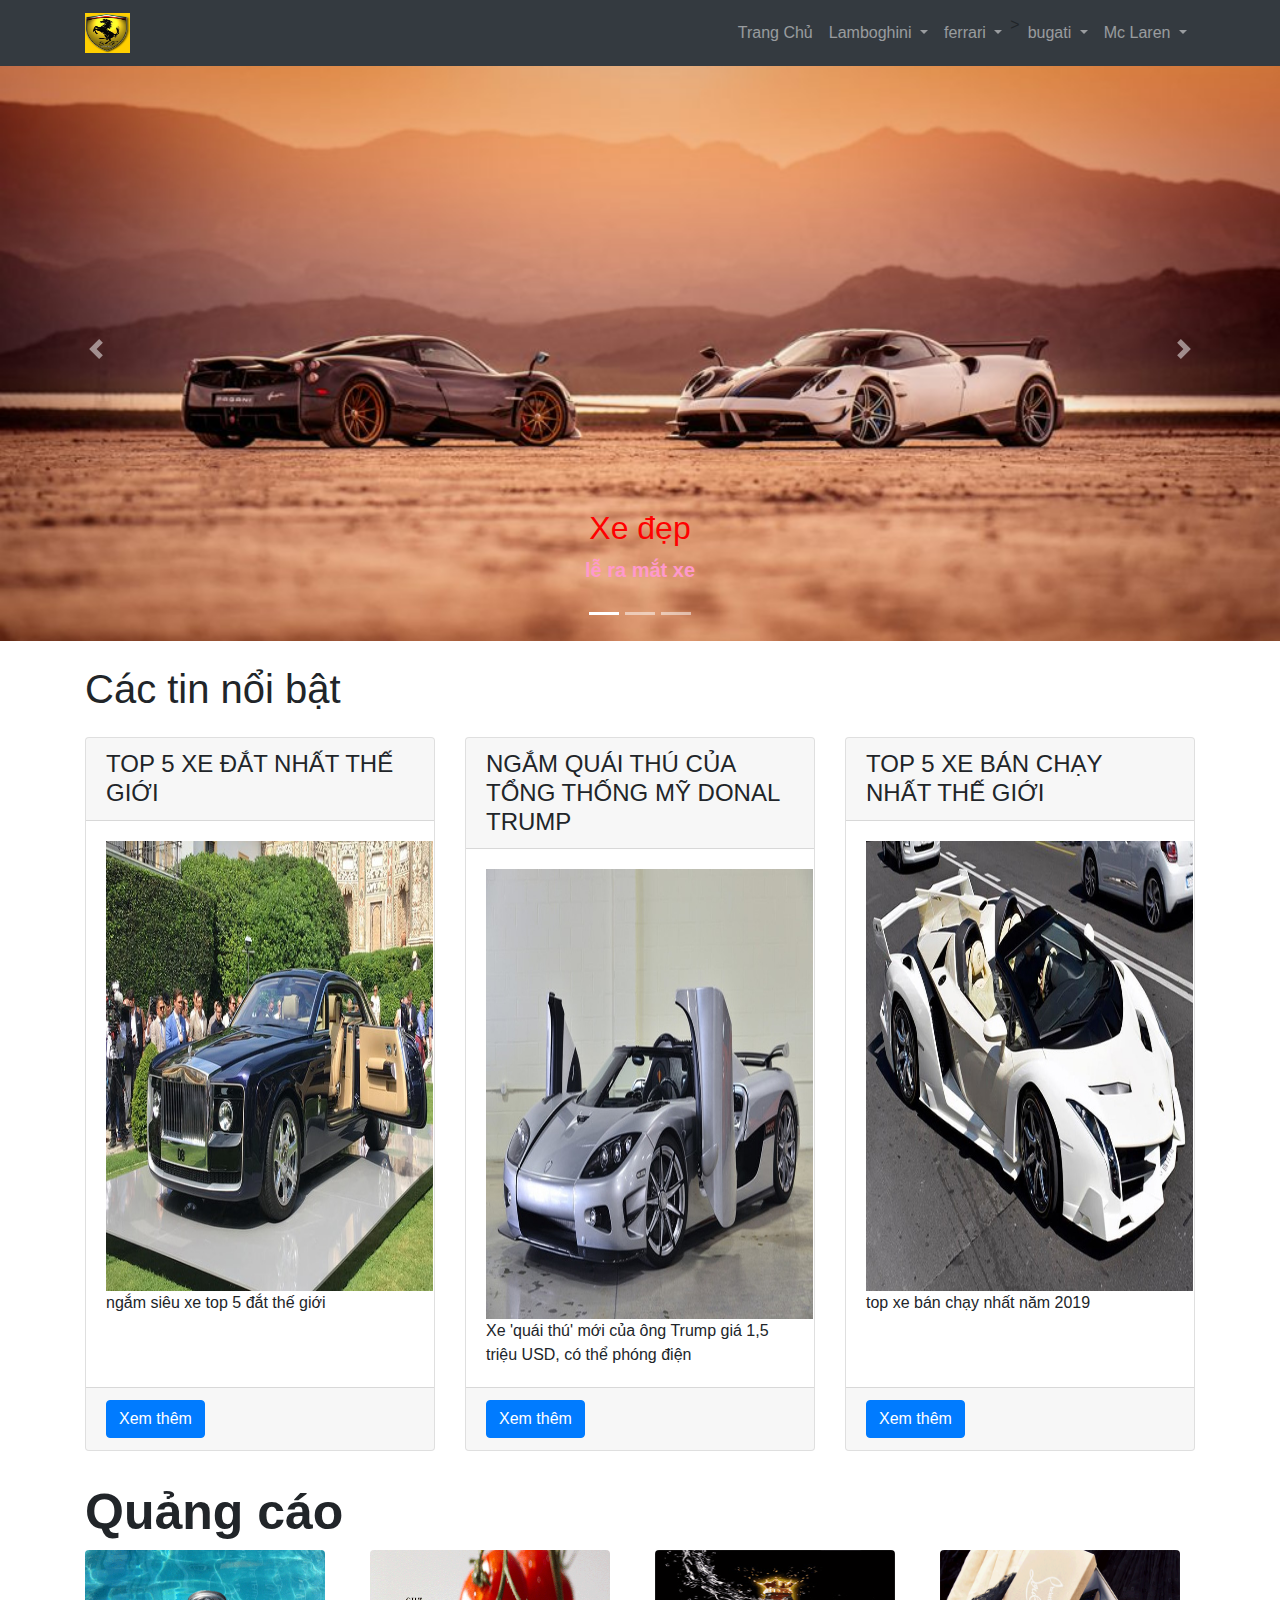
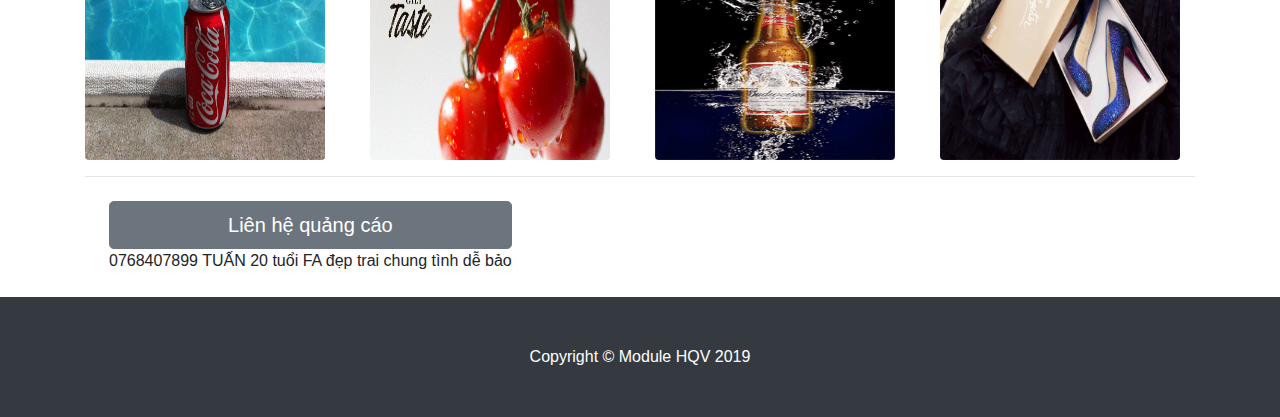
<file: web/index.html>
<!DOCTYPE html>
<html lang="en">
  <head>
    <meta charset="utf-8">
    <meta name="viewport" content="width=device-width, initial-scale=1, shrink-to-fit=no">
    <meta name="description" content="">
    <meta name="author" content="">
    <title>Thế Giới Xe</title>
    <link href="vendor/bootstrap/css/bootstrap.min.css" rel="stylesheet">
    <link href="css/modern-business.css" rel="stylesheet">
  </head>
  <style> @keyframes my { 
	 0% { color: blue;  } 
	 20% { color: red;  }
	 40% { color: violet;  } 
	 60% { color: yellow;  }
	 80% { color: green;  }
	 100% { color: gray;  }
 } 
 #test {
      font-size:50px;
      font-weight:bold;
	 -webkit-animation: my 700ms infinite;
	 -moz-animation: my 700ms infinite; 
	 -o-animation: my 700ms infinite; 
	 animation: my 700ms infinite;
	 width: 300px;
	 border-radius: 50px;
}
a{
  text-decoration-line: none;
}
img {
  width:100px; height:80px;
}
</style>
  <body>
    <nav class="navbar fixed-top navbar-expand-lg navbar-dark bg-dark fixed-top">
      <div class="container">
        <a class="navbar-brand" href="index.html"><img src="logo.jpg" style="width: 45px ;height:40px "></a>
        <button class="navbar-toggler navbar-toggler-right" type="button" data-toggle="collapse" data-target="#navbarResponsive" aria-controls="navbarResponsive" aria-expanded="false" aria-label="Toggle navigation">
          <span class="navbar-toggler-icon"></span>
        </button>
        <div class="collapse navbar-collapse" id="navbarResponsive">
          <ul class="navbar-nav ml-auto">
            <li class="nav-item">
              <a class="nav-link" href="index.html">Trang Chủ</a>
            </li>
            <li class="nav-item dropdown">
              <a class="nav-link dropdown-toggle" href="#" id="navbarDropdownPortfolio" data-toggle="dropdown" aria-haspopup="true" aria-expanded="false">
                Lamboghini
              </a>
              <div class="dropdown-menu dropdown-menu-right" aria-labelledby="navbarDropdownPortfolio">
                <a class="dropdown-item" href="maumoi.html">Giới Hạn</a>
                <a class="dropdown-item" href="doco.html">đồ cổ</a>
              </div>
            </li>
              <li class="nav-item dropdown">
              <a class="nav-link dropdown-toggle" href="#" id="navbarDropdownPortfolio" data-toggle="dropdown" aria-haspopup="true" aria-expanded="false">
                ferrari
              </a>
              <div class="dropdown-menu dropdown-menu-right" aria-labelledby="navbarDropdownPortfolio">
                <a class="dropdown-item" href="gioihanferrari.html">Giới Hạn</a>
                <a class="dropdown-item" href="docof.html">Đồ Cổ</a>
              </div>
            </li>>
            <li class="nav-item dropdown">
              <a class="nav-link dropdown-toggle" href="#" id="navbarDropdownPortfolio" data-toggle="dropdown" aria-haspopup="true" aria-expanded="false">
                bugati
              </a>
              <div class="dropdown-menu dropdown-menu-right" aria-labelledby="navbarDropdownPortfolio">
                <a class="dropdown-item" href="bugati.html">Giới Hạn</a>
                <a class="dropdown-item" href="bugatico.html">Đồ Cổ</a>
              </div>
            </li>
            <li class="nav-item dropdown">
              <a class="nav-link dropdown-toggle" href="#" id="navbarDropdownPortfolio" data-toggle="dropdown" aria-haspopup="true" aria-expanded="false">
                Mc Laren
              </a>
              <div class="dropdown-menu dropdown-menu-right" aria-labelledby="navbarDropdownPortfolio">
                <a class="dropdown-item" href="mc.html">Giới Hạn</a>
                <a class="dropdown-item" href="mcco.html">Đồ Cổ</a>
              </div>
            </li>
            </ul>
        </div>
      </div>
    </nav>
    <header>
      <div id="carouselExampleIndicators" class="carousel slide" data-ride="carousel">
        <ol class="carousel-indicators">
          <li data-target="#carouselExampleIndicators" data-slide-to="0" class="active"></li>
          <li data-target="#carouselExampleIndicators" data-slide-to="1"></li>
          <li data-target="#carouselExampleIndicators" data-slide-to="2"></li>
        </ol>
        <div class="carousel-inner" role="listbox">
          <div class="carousel-item active" style="background-image: url('xedep.jpg')">
            <div class="carousel-caption d-none d-md-block">
              <h2 style="color:red">Xe đẹp</h2>
              <p style="color:#FF99CC; font-size: 20px; font-weight: bold">lễ ra mắt xe</p>
            </div>
          </div>
          <div class="carousel-item" style="background-image: url('lamboo.png')">
            <div class="carousel-caption d-none d-md-block">
              <h3 style="color:red">XE ĐẸP</h3>
              <p style="color:#50A625;font-size: 20px; font-weight: bold; "></p>
            </div>
          </div>
          <div class="carousel-item" style="background-image: url('ferrari.jpg')">
            <div class="carousel-caption d-none d-md-block">
              <h3 >XE ĐẸP</h3>
              <p style="color:#FCE0A6;font-size: 20px; font-weight: bold" ></p>
            </div>
          </div>
        </div>
        <a class="carousel-control-prev" href="#carouselExampleIndicators" role="button" data-slide="prev">
          <span class="carousel-control-prev-icon" aria-hidden="true"></span>
          <span class="sr-only">Previous</span>
        </a>
        <a class="carousel-control-next" href="#carouselExampleIndicators" role="button" data-slide="next">
          <span class="carousel-control-next-icon" aria-hidden="true"></span>
          <span class="sr-only">Next</span>
        </a>
      </div>
    </header>
    <div class="container">
      <h1 class="my-4">Các tin nổi bật</h1>
      <div class="row">
        <div class="col-lg-4 mb-4">
          <div class="card h-100">
            <h4 class="card-header" id="1"></h4>
            <div class="card-body">
              <div id="imageBlock"><img style="height: 450px; width: 327px;"></div>
              <p class="card-text" id="1.1"></p>
            </div>
            <div class="card-footer">
              <a href="xedat.html" class="btn btn-primary">Xem thêm</a>
            </div>
          </div>
        </div>
        <div class="col-lg-4 mb-4">
          <div class="card h-100">
            <h4 class="card-header" id="2"></h4>
            <div class="card-body">
              <div id="imageBlock1"><img style="height: 450px; width: 327px;"></div>
              <p class="card-text" id ="2.1"></p>
            </div>
            <div class="card-footer">
              <a href="xenguyenthu.html" class="btn btn-primary">Xem thêm</a>
            </div>
          </div>
        </div>
        <div class="col-lg-4 mb-4">
          <div class="card h-100">
            <h4 class="card-header" id="3"></h4>
            <div class="card-body">
              <div id="imageBlock2"><img style="height: 450px; width: 327px;"></div>
              <p class="card-text" id ="3.1"></p>
            </div>
            <div class="card-footer">
              <a href="xebanchay.html" class="btn btn-primary">Xem thêm</a>
            </div>
          </div>
        </div>
      </div>
      <div id="test">Quảng cáo</div>
      <div class="row">
        <div class="col-lg-3">
          <img class="img-fluid rounded" src="00.gif" style="height: 210px; width:240px; " >
        </div>
        <div class="col-lg-3">
          <img class="img-fluid rounded" src="000.gif" style="height: 210px; width:240px; ">
        </div>
        <div class="col-lg-3">
          <img class="img-fluid rounded" src="0000.gif"	style="height: 210px; width:240px; ">
        </div>
        <div class="col-lg-3">
          <img class="img-fluid rounded" src="00000.gif" style="height: 210px; width:240px; ">
        </div>
      </div>
      <hr>
      <div class="row mb-4 ml-4 mt-4">
        <div class="col-ml-4" >
          <a class="btn btn-lg btn-secondary btn-block" href="#">Liên hệ quảng cáo</a>
          <div>0768407899 TUẤN 20 tuổi FA đẹp trai chung tình dễ bảo
            
          </div>
        </div>
      </div>
    </div>
    <footer class="py-5 bg-dark">
      <div class="container">
        <p class="m-0 text-center text-white">Copyright &copy; Module HQV 2019</p>
      </div>
    </footer>
    <script src="vendor/jquery/jquery.min.js"></script>
    <script src="vendor/bootstrap/js/bootstrap.bundle.min.js"></script>
    <script src="index.js"></script>
  </body>

</html>
</file>
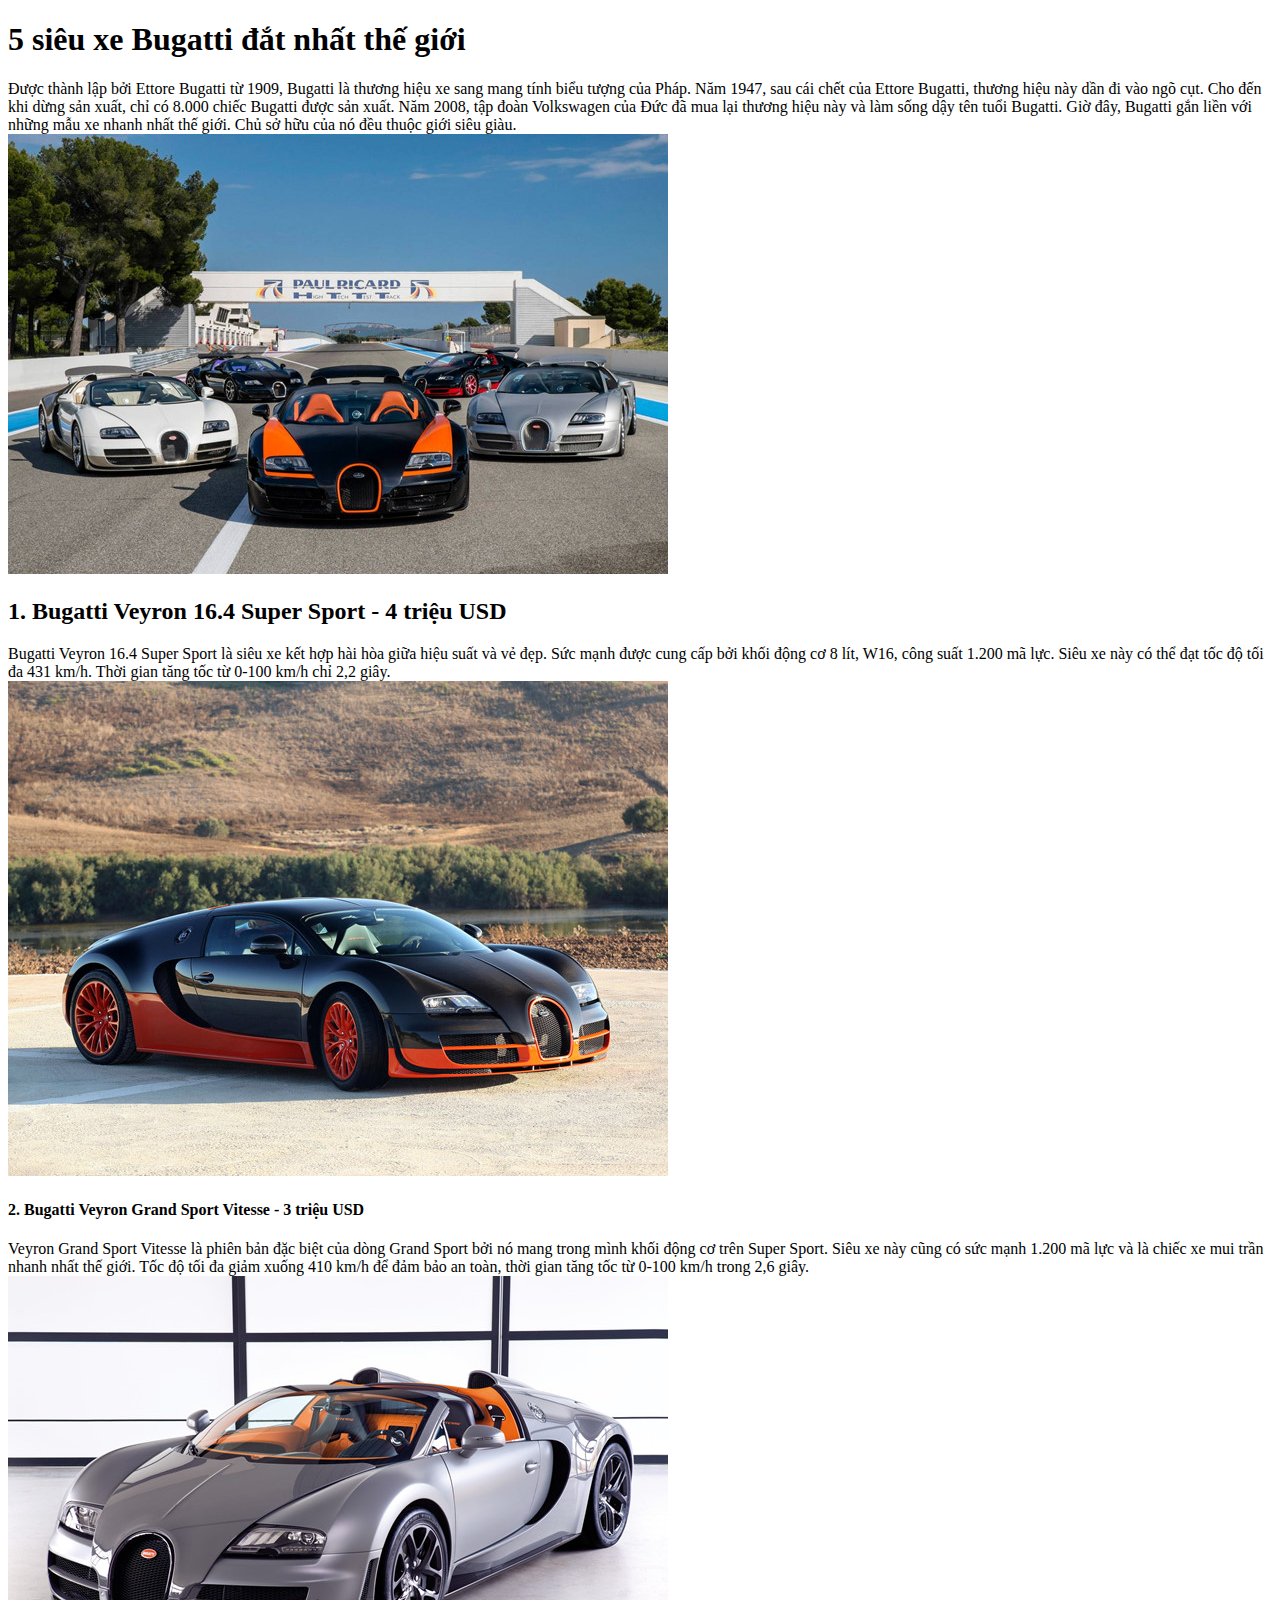
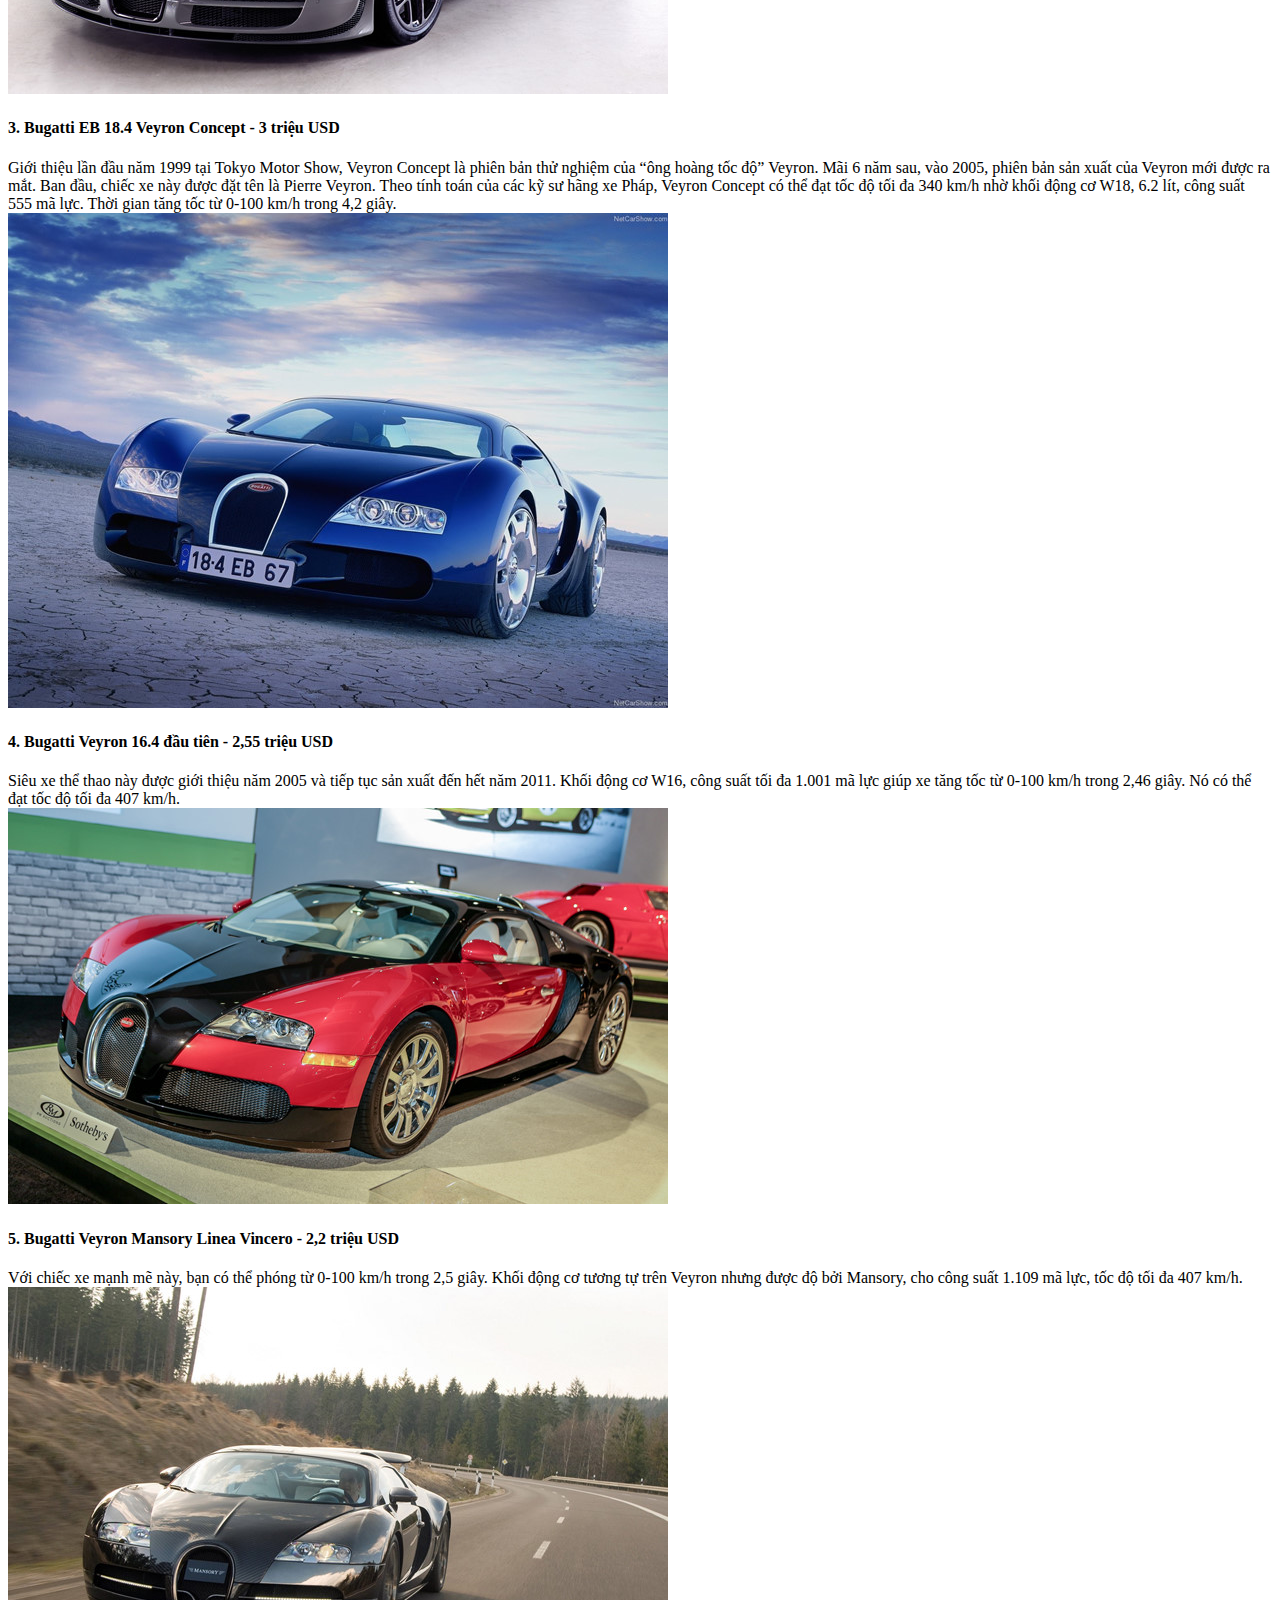
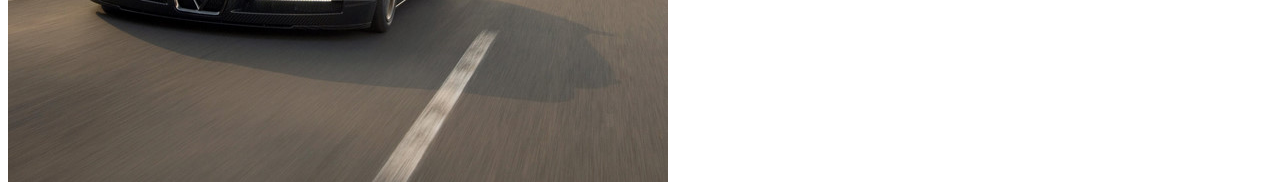
<file: web/bugati.html>
<!DOCTYPE html>
<html>
<head>
	<meta charset="utf-8">
	<meta http-equiv="X-UA-Compatible" content="IE=edge">
	<title></title>
	<link rel="stylesheet" href="">
</head>
<body>
	<h1>5 siêu xe Bugatti đắt nhất thế giới</h1>
	<div>
		Được thành lập bởi Ettore Bugatti từ 1909, Bugatti là thương hiệu xe sang mang tính biểu tượng của Pháp. Năm 1947, sau cái chết của Ettore Bugatti, thương hiệu này dần đi vào ngõ cụt. Cho đến khi dừng sản xuất, chỉ có 8.000 chiếc Bugatti được sản xuất.   Năm 2008, tập đoàn Volkswagen của Đức đã mua lại thương hiệu này và làm sống dậy tên tuổi Bugatti. Giờ đây, Bugatti gắn liền với những mẫu xe nhanh nhất thế giới. Chủ sở hữu của nó đều thuộc giới siêu giàu.
    </div>
    <img src="b6.jpg">
	<h2>1. Bugatti Veyron 16.4 Super Sport - 4 triệu USD</h2>
	<div>
			Bugatti Veyron 16.4 Super Sport là siêu xe kết hợp hài hòa giữa hiệu suất và vẻ đẹp. Sức mạnh được cung cấp bởi khối động cơ 8 lít, W16, công suất 1.200 mã lực. Siêu xe này có thể đạt tốc độ tối đa 431 km/h. Thời gian tăng tốc từ 0-100 km/h chỉ 2,2 giây.
		</div>
		<img src="b1.jpg">
	</div>
	</div>
	<div>
	<h4>2. Bugatti Veyron Grand Sport Vitesse - 3 triệu USD</h4>
		<div>
			Veyron Grand Sport Vitesse là phiên bản đặc biệt của dòng Grand Sport bởi nó mang trong mình khối động cơ trên Super Sport. Siêu xe này cũng có sức mạnh 1.200 mã lực và là chiếc xe mui trần nhanh nhất thế giới. Tốc độ tối đa giảm xuống 410 km/h để đảm bảo an toàn, thời gian tăng tốc từ 0-100 km/h trong 2,6 giây.
		</div>
		<img src="b2.jpg">
	</div>
	<h4>3. Bugatti EB 18.4 Veyron Concept - 3 triệu USD</h4>
		<div>
			Giới thiệu lần đầu năm 1999 tại Tokyo Motor Show, Veyron Concept là phiên bản thử nghiệm của “ông hoàng tốc độ” Veyron. Mãi 6 năm sau, vào 2005, phiên bản sản xuất của Veyron mới được ra mắt. Ban đầu, chiếc xe này được đặt tên là Pierre Veyron. Theo tính toán của các kỹ sư hãng xe Pháp, Veyron Concept có thể đạt tốc độ tối đa 340 km/h nhờ khối động cơ W18, 6.2 lít, công suất 555 mã lực. Thời gian tăng tốc từ 0-100 km/h trong 4,2 giây.
		</div>
		<img src="b3.jpg">

	</div>
	<h4>4. Bugatti Veyron 16.4 đầu tiên - 2,55 triệu USD</h4>
		<div>
			Siêu xe thể thao này được giới thiệu năm 2005 và tiếp tục sản xuất đến hết năm 2011. Khối động cơ W16, công suất tối đa 1.001 mã lực giúp xe tăng tốc từ 0-100 km/h trong 2,46 giây. Nó có thể đạt tốc độ tối đa 407 km/h.
		</div>
		<img src="b4.jpg">
		
	</div>
	<h4>5. Bugatti Veyron Mansory Linea Vincero - 2,2 triệu USD </h4>
		<div>
			Với chiếc xe mạnh mẽ này, bạn có thể phóng từ 0-100 km/h trong 2,5 giây. Khối động cơ tương tự trên Veyron nhưng được độ bởi Mansory, cho công suất 1.109 mã lực, tốc độ tối đa 407 km/h.
		</div>
		<img src="b5.jpg">
</body>
</html>
</file>
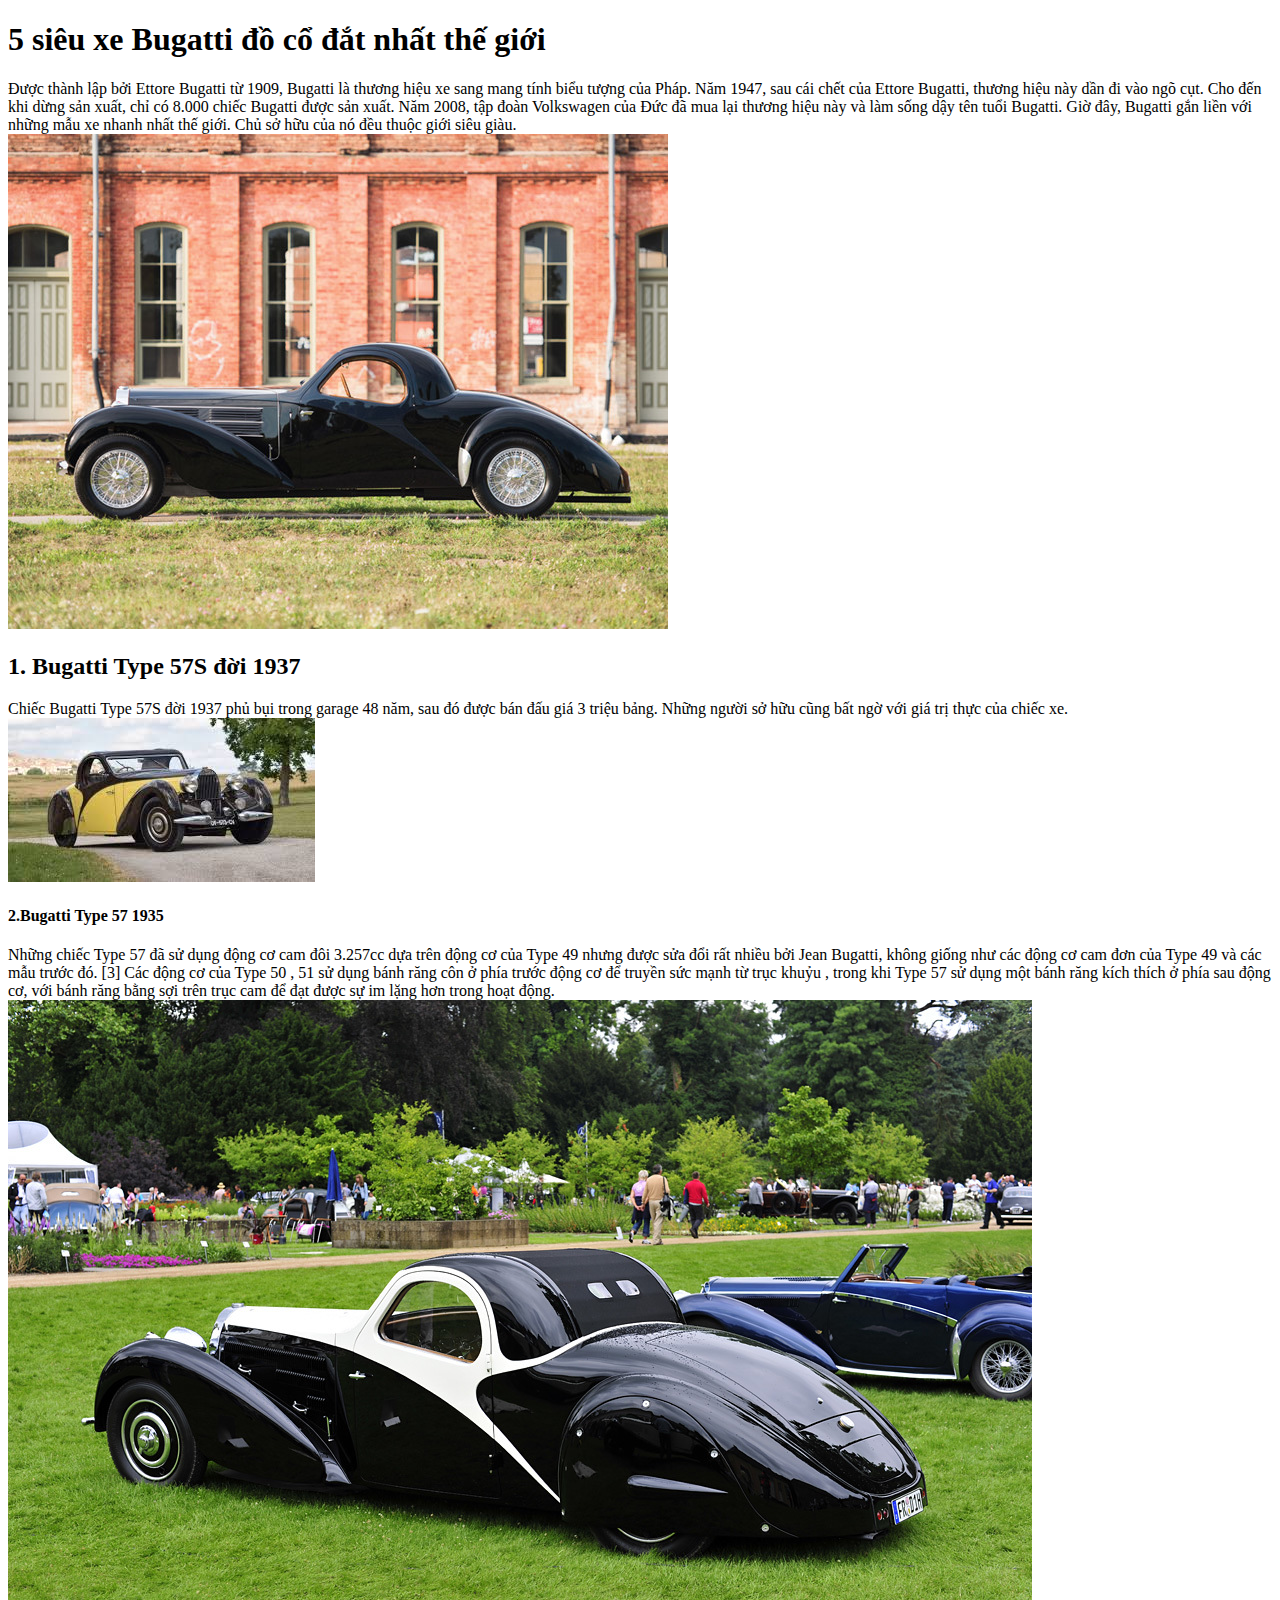
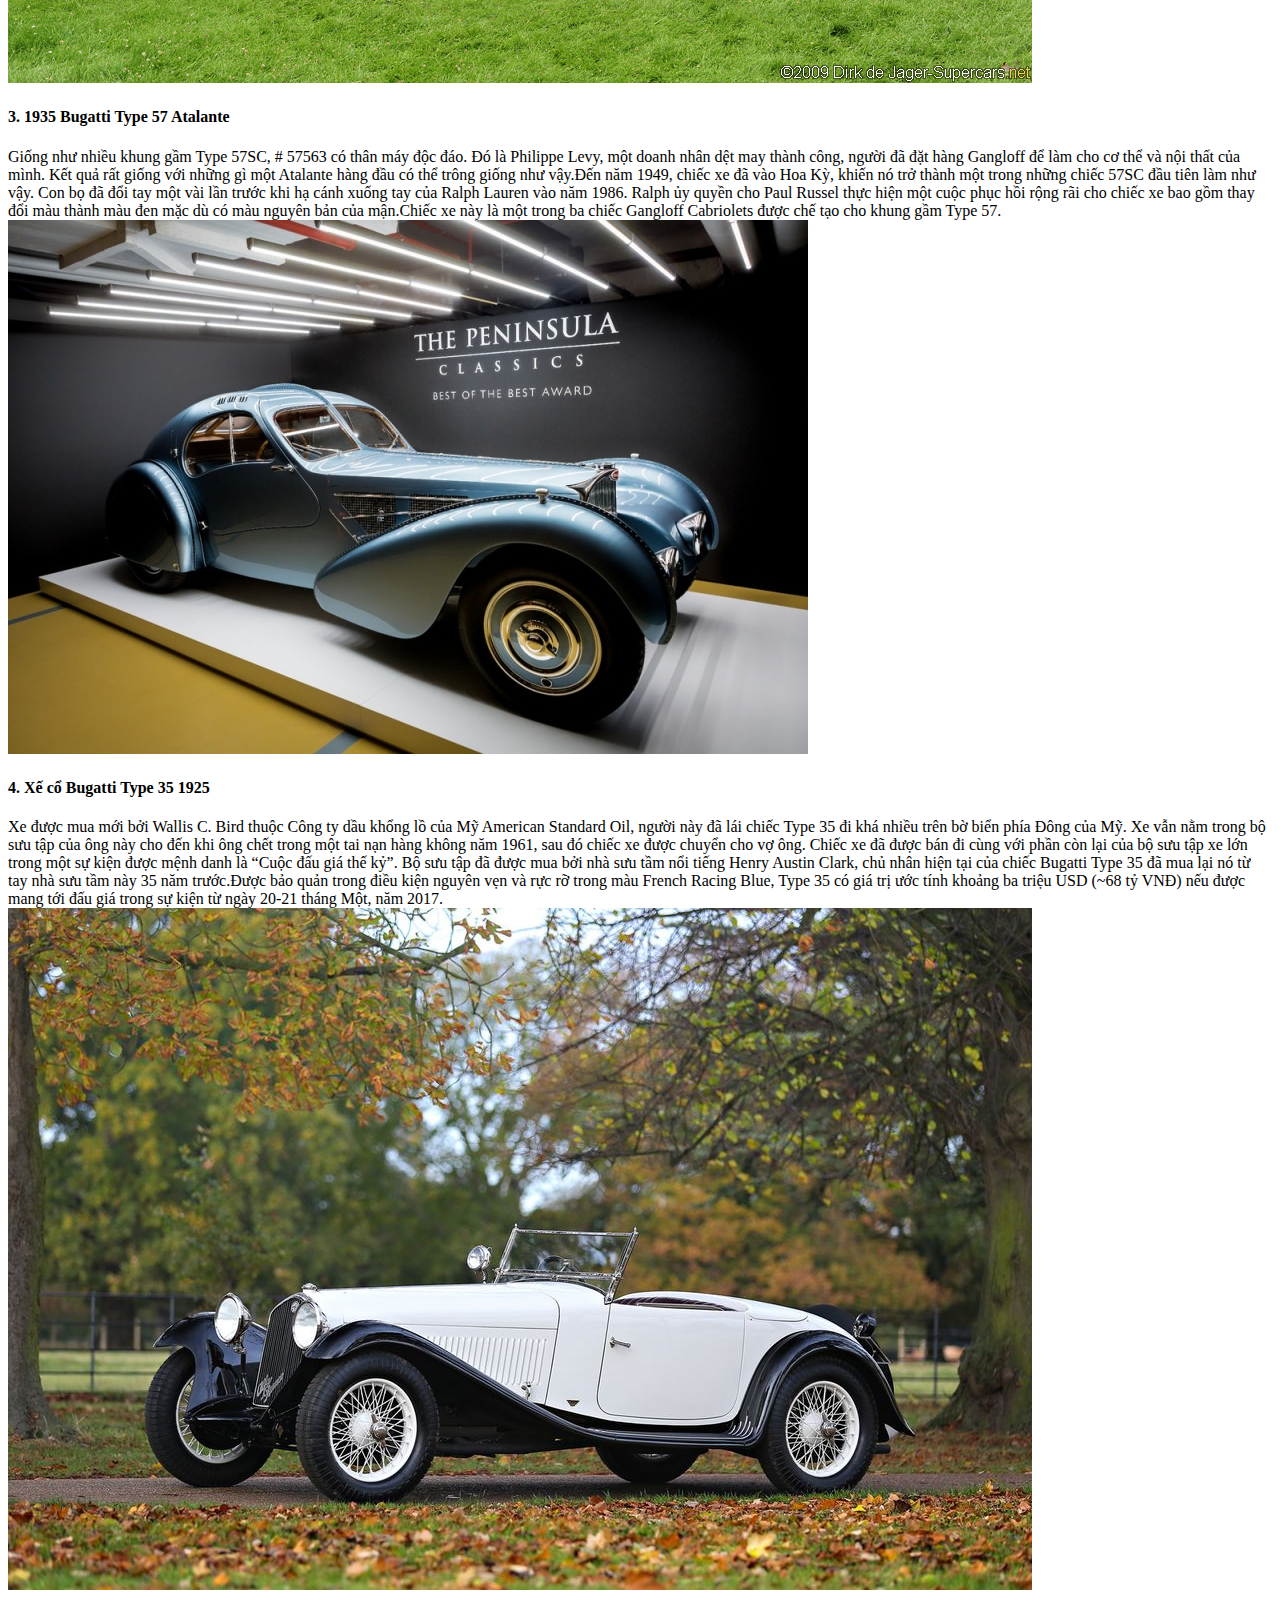
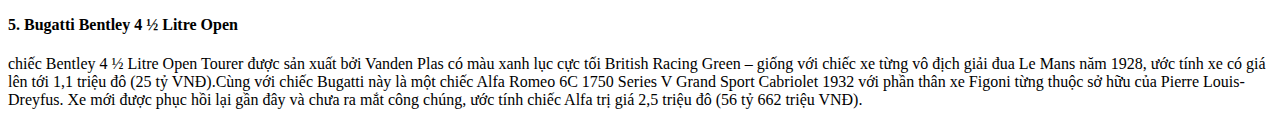
<file: web/bugatico.html>
<!DOCTYPE html>
<html>
<head>
	<meta charset="utf-8">
	<meta http-equiv="X-UA-Compatible" content="IE=edge">
	<title></title>
	<link rel="stylesheet" href="">
</head>
<body>
	<h1>5 siêu xe Bugatti đồ cổ đắt nhất thế giới</h1>
	<div>
		Được thành lập bởi Ettore Bugatti từ 1909, Bugatti là thương hiệu xe sang mang tính biểu tượng của Pháp. Năm 1947, sau cái chết của Ettore Bugatti, thương hiệu này dần đi vào ngõ cụt. Cho đến khi dừng sản xuất, chỉ có 8.000 chiếc Bugatti được sản xuất.   Năm 2008, tập đoàn Volkswagen của Đức đã mua lại thương hiệu này và làm sống dậy tên tuổi Bugatti. Giờ đây, Bugatti gắn liền với những mẫu xe nhanh nhất thế giới. Chủ sở hữu của nó đều thuộc giới siêu giàu.
    </div>
    <img src="bb1.jpg">
	<h2>1. Bugatti Type 57S đời 1937</h2>
	<div>
			Chiếc Bugatti Type 57S đời 1937 phủ bụi trong garage 48 năm, sau đó được bán đấu giá 3 triệu bảng. Những người sở hữu cũng bất ngờ với giá trị thực của chiếc xe.
		</div>
		<img src="bb2.jpg">
	</div>
	</div>
	<div>
	<h4>2.Bugatti Type 57 1935 </h4>
		<div>
			Những chiếc Type 57 đã sử dụng động cơ cam đôi 3.257cc dựa trên động cơ của Type 49 nhưng được sửa đổi rất nhiều bởi Jean Bugatti, không giống như các động cơ cam đơn của Type 49 và các mẫu trước đó. [3] Các động cơ của Type 50 , 51 sử dụng bánh răng côn ở phía trước động cơ để truyền sức mạnh từ trục khuỷu , trong khi Type 57 sử dụng một bánh răng kích thích ở phía sau động cơ, với bánh răng bằng sợi trên trục cam để đạt được sự im lặng hơn trong hoạt động.
		</div>
		<img src="bb3.jpg">
	</div>
	<h4>3. 1935 Bugatti Type 57 Atalante</h4>
		<div>
			Giống như nhiều khung gầm Type 57SC, # 57563 có thân máy độc đáo. Đó là Philippe Levy, một doanh nhân dệt may thành công, người đã đặt hàng Gangloff để làm cho cơ thể và nội thất của mình. Kết quả rất giống với những gì một Atalante hàng đầu có thể trông giống như vậy.Đến năm 1949, chiếc xe đã vào Hoa Kỳ, khiến nó trở thành một trong những chiếc 57SC đầu tiên làm như vậy. Con bọ đã đổi tay một vài lần trước khi hạ cánh xuống tay của Ralph Lauren vào năm 1986. Ralph ủy quyền cho Paul Russel thực hiện một cuộc phục hồi rộng rãi cho chiếc xe bao gồm thay đổi màu thành màu đen mặc dù có màu nguyên bản của mận.Chiếc xe này là một trong ba chiếc Gangloff Cabriolets được chế tạo cho khung gầm Type 57.
         </div>
		<img src="bb6.jpg">

	</div>
	<h4>4. Xế cổ Bugatti Type 35 1925</h4>
		<div>
			Xe được mua mới bởi Wallis C. Bird thuộc Công ty dầu khổng lồ của Mỹ  American Standard Oil, người này đã lái chiếc Type 35 đi khá nhiều trên bờ biển phía Đông của Mỹ. Xe vẫn nằm trong bộ sưu tập của ông này cho đến khi ông chết trong một tai nạn hàng không năm 1961, sau đó chiếc xe được chuyển cho vợ ông. Chiếc xe đã được bán đi cùng với phần còn lại của bộ sưu tập xe lớn trong một sự kiện được mệnh danh là “Cuộc đấu giá thế kỷ”. Bộ sưu tập đã được mua bởi nhà sưu tầm nổi tiếng Henry Austin Clark, chủ nhân hiện tại của chiếc Bugatti Type 35 đã mua lại nó từ tay nhà sưu tầm này 35 năm trước.Được bảo quản trong điều kiện nguyên vẹn và rực rỡ trong màu French Racing Blue, Type 35 có giá trị ước tính khoảng ba triệu USD (~68 tỷ VNĐ) nếu được mang tới đấu giá trong sự kiện từ ngày 20-21 tháng Một, năm 2017.
		</div>
		<img src="bb5.jpg">
		
	</div>
	<h4>5. Bugatti Bentley 4 ½ Litre Open</h4>
		<div>
			chiếc Bentley 4 ½ Litre Open Tourer được sản xuất bởi Vanden Plas có màu xanh lục cực tối British Racing Green – giống với chiếc xe từng vô địch giải đua Le Mans năm 1928, ước tính xe có giá lên  tới 1,1 triệu đô (25 tỷ VNĐ).Cùng với chiếc Bugatti này là một chiếc Alfa Romeo 6C 1750 Series V Grand Sport Cabriolet 1932 với phần thân xe Figoni từng thuộc sở hữu của  Pierre Louis-Dreyfus. Xe mới được phục hồi lại gần đây và chưa ra mắt công chúng, ước tính chiếc Alfa trị giá 2,5 triệu đô (56 tỷ 662 triệu VNĐ).
		</div>
		
</body>
</html>
</file>
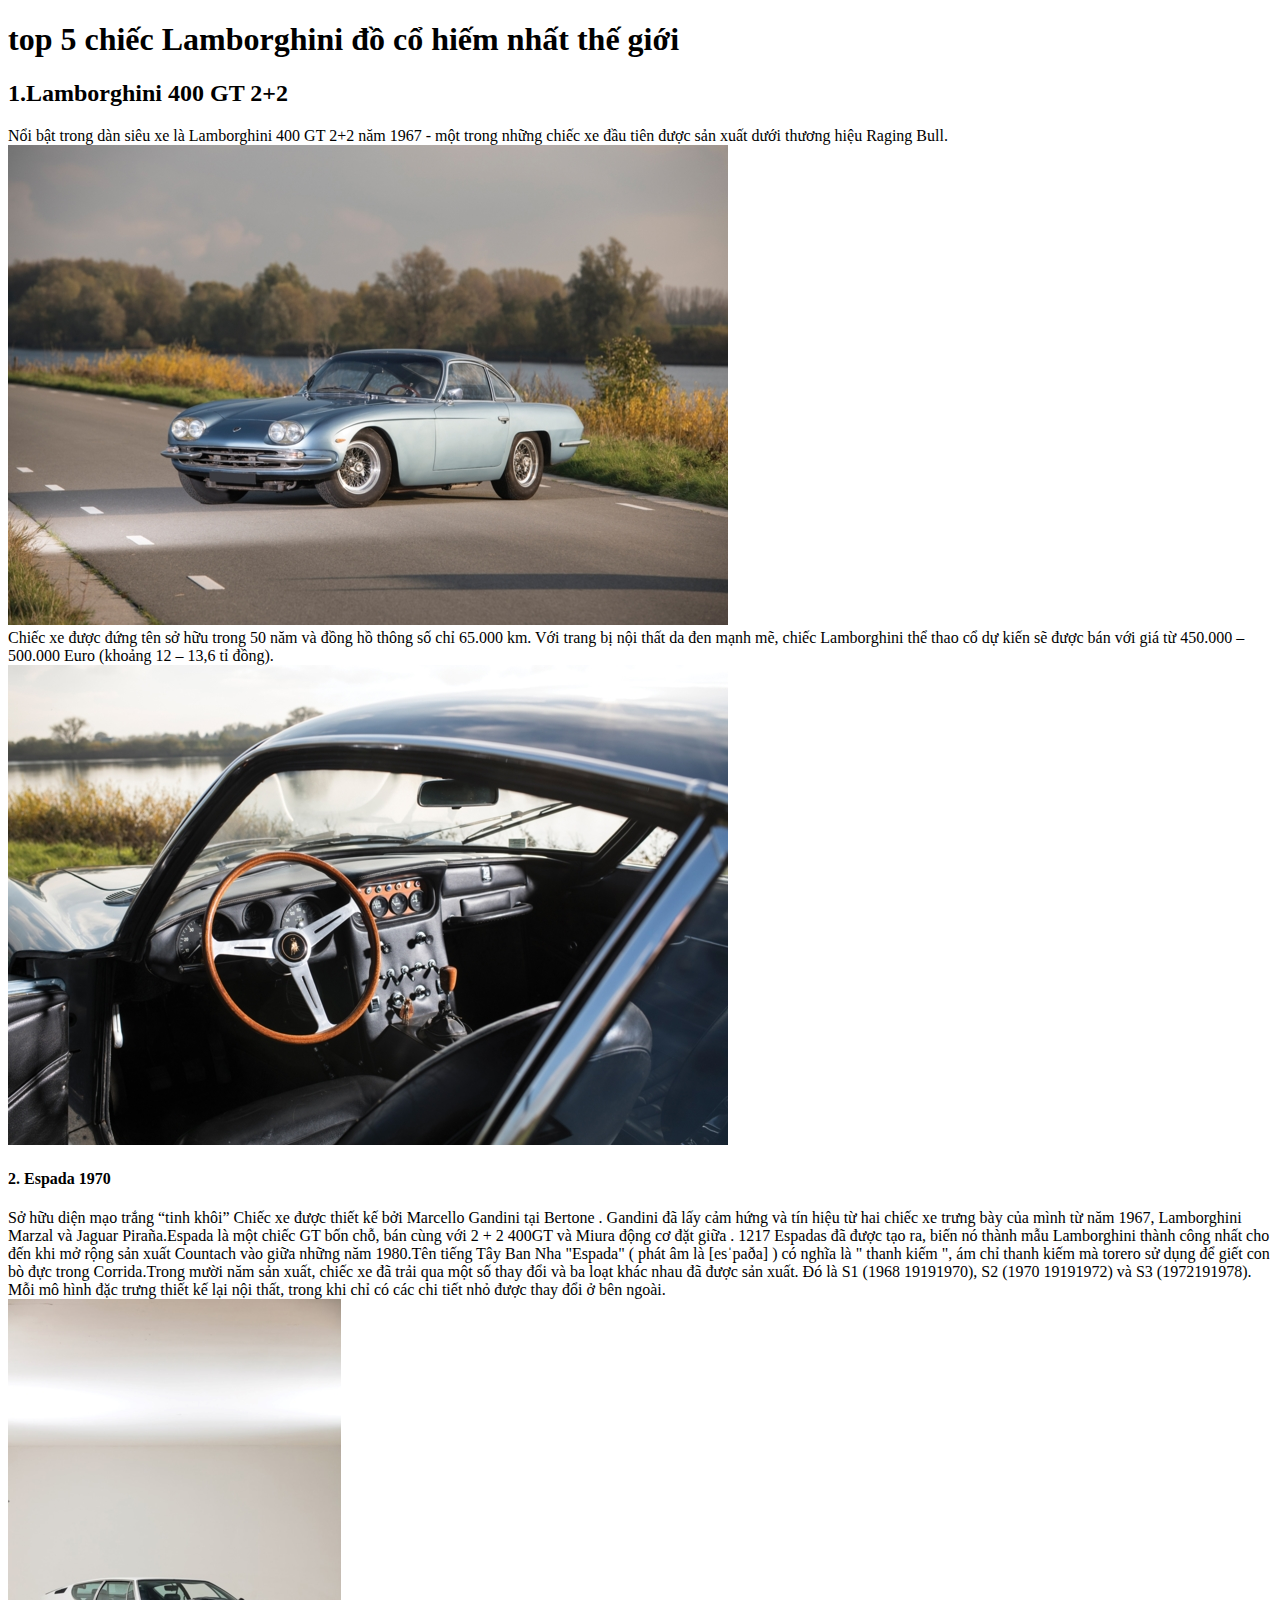
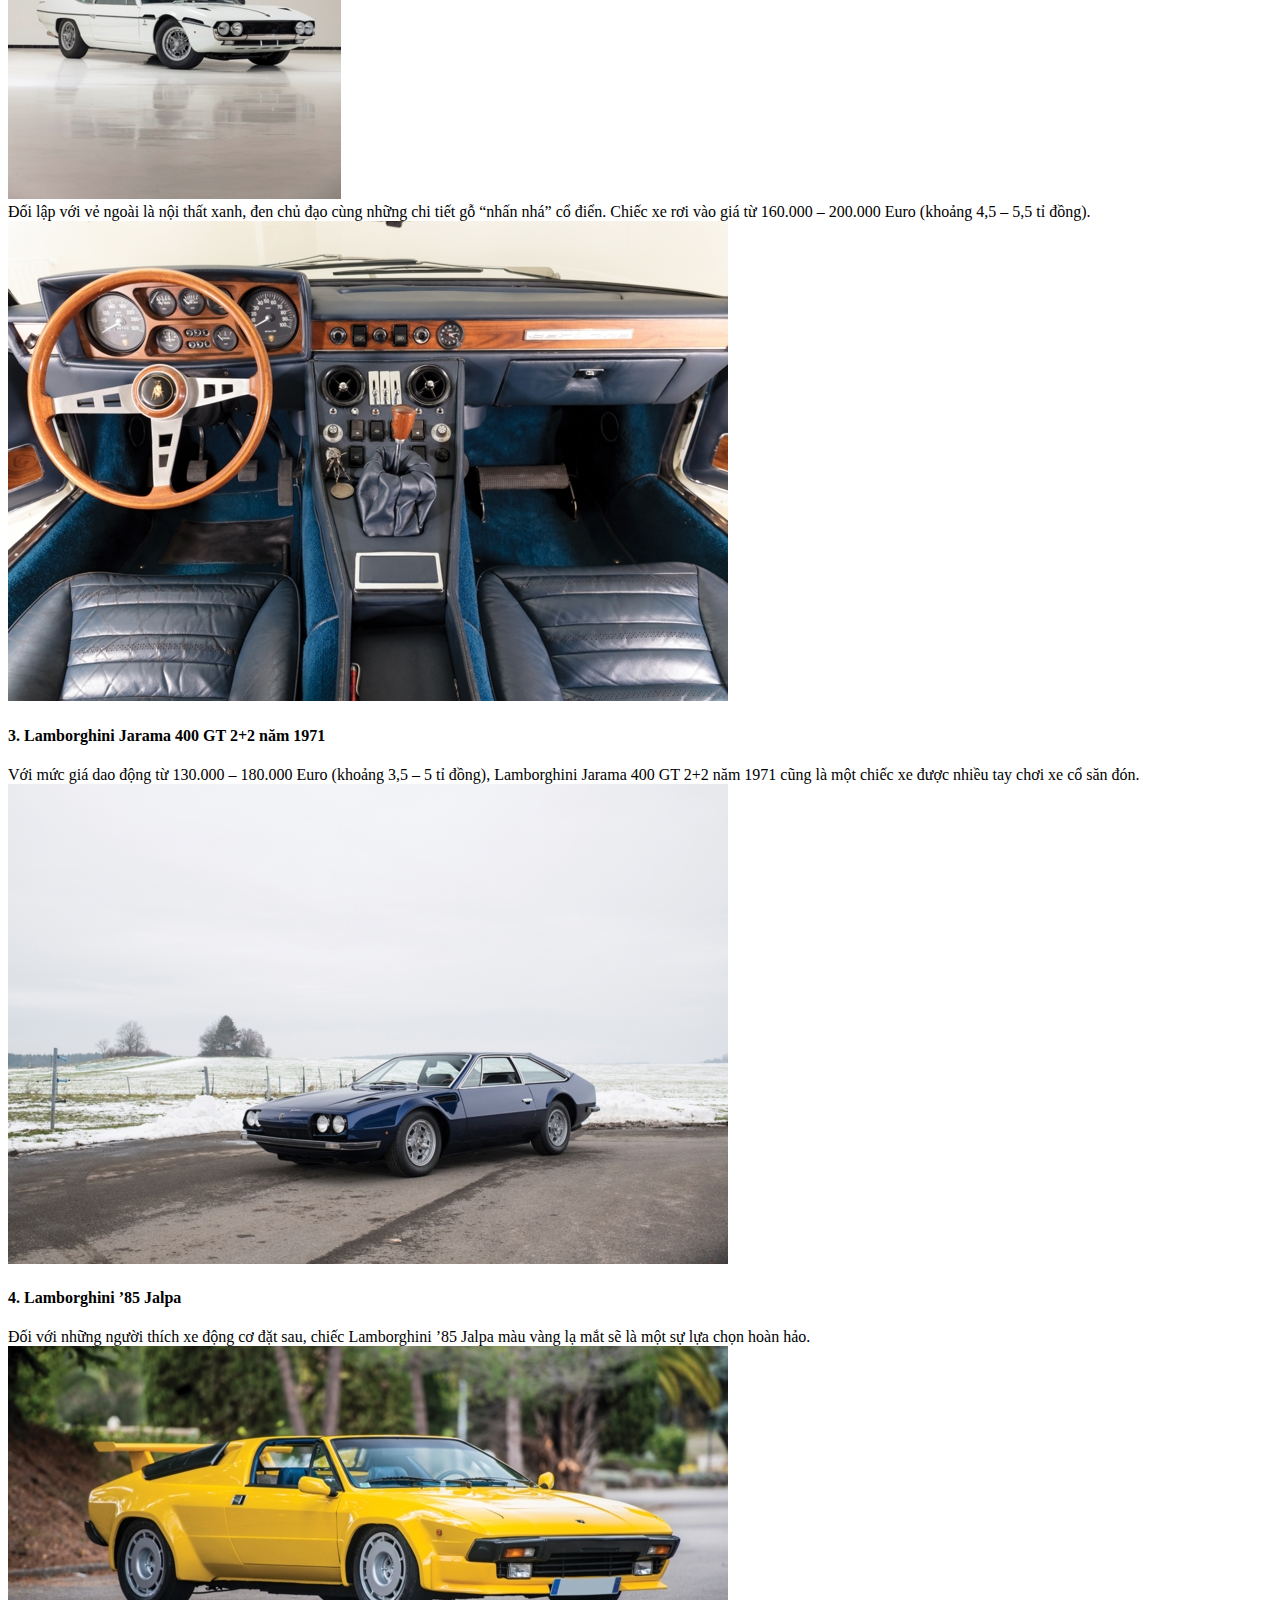
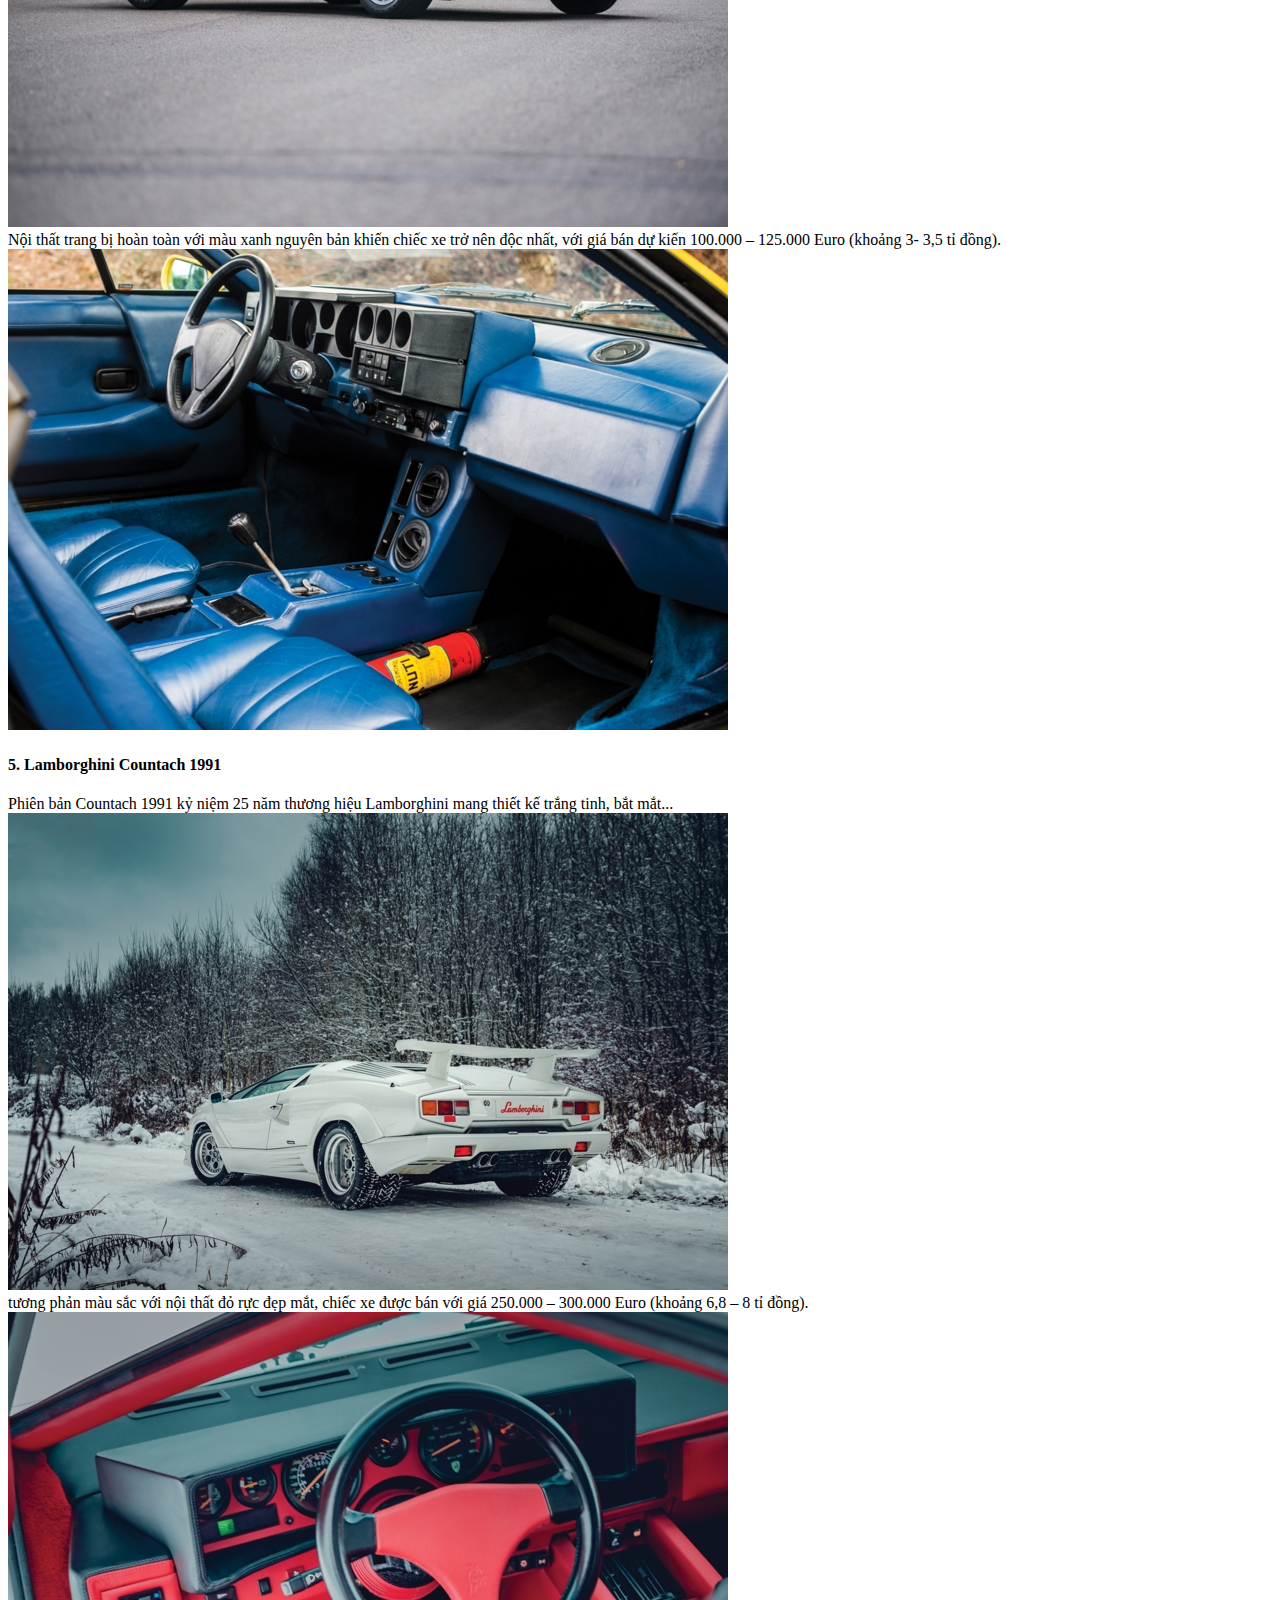
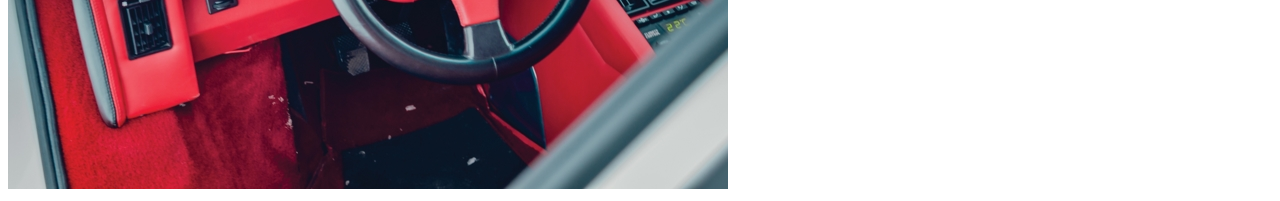
<file: web/doco.html>
<!DOCTYPE html>
<html>
<head>
	<meta charset="utf-8">
	<meta http-equiv="X-UA-Compatible" content="IE=edge">
	<title></title>
	<link rel="stylesheet" href="">
</head>
<body>
	<h1>top 5 chiếc Lamborghini đồ cổ hiếm nhất thế giới</h1>
	<div>
		
	</div>
 	<h2>1.Lamborghini 400 GT 2+2</h2>
	<div>
			Nổi bật trong dàn siêu xe là Lamborghini 400 GT 2+2 năm 1967 - một trong những chiếc xe đầu tiên được sản xuất dưới thương hiệu Raging Bull.
	</div>
		<img src="l1.jpg">
	<div>
		Chiếc xe được đứng tên sở hữu trong 50 năm và đồng hồ thông số chỉ 65.000 km. Với trang bị nội thất da đen mạnh mẽ, chiếc Lamborghini thể thao cổ dự kiến sẽ được bán với giá từ 450.000 – 500.000 Euro (khoảng 12 – 13,6 tỉ đồng).
		
	</div>
	<img src="l2.jpg">
	</div>
	<div>
	<h4>2. Espada 1970</h4>
		<div>
			Sở hữu diện mạo trắng “tinh khôi”
			Chiếc xe được thiết kế bởi Marcello Gandini tại Bertone . Gandini đã lấy cảm hứng và tín hiệu từ hai chiếc xe trưng bày của mình từ năm 1967, Lamborghini Marzal và Jaguar Piraña.Espada là một chiếc GT bốn chỗ, bán cùng với 2 + 2 400GT và Miura động cơ đặt giữa . 1217 Espadas đã được tạo ra, biến nó thành mẫu Lamborghini thành công nhất cho đến khi mở rộng sản xuất Countach vào giữa những năm 1980.Tên tiếng Tây Ban Nha "Espada" ( phát âm là  [esˈpaða] ) có nghĩa là " thanh kiếm ", ám chỉ thanh kiếm mà torero sử dụng để giết con bò đực trong Corrida.Trong mười năm sản xuất, chiếc xe đã trải qua một số thay đổi và ba loạt khác nhau đã được sản xuất. Đó là S1 (1968 19191970), S2 (1970 19191972) và S3 (1972191978). Mỗi mô hình đặc trưng thiết kế lại nội thất, trong khi chỉ có các chi tiết nhỏ được thay đổi ở bên ngoài.
		</div>
		<img src="l3.jpg">
		<div>
			Đối lập với vẻ ngoài là nội thất xanh, đen chủ đạo cùng những chi tiết gỗ “nhấn nhá” cổ điển. Chiếc xe rơi vào giá từ 160.000 – 200.000 Euro (khoảng 4,5 – 5,5 tỉ đồng).
		</div>
		<img src="ll3.jpg">
	</div>
	<h4>3. Lamborghini Jarama 400 GT 2+2 năm 1971 </h4>
		<div>
			Với mức giá dao động từ 130.000 – 180.000 Euro (khoảng 3,5 – 5 tỉ đồng), Lamborghini Jarama 400 GT 2+2 năm 1971 cũng là một chiếc xe được nhiều tay chơi xe cổ săn đón.
		</div>
		<img src="l4.jpg">

	</div>
	<h4>4. Lamborghini ’85 Jalpa</h4>
		<div>
			Đối với những người thích xe động cơ đặt sau, chiếc Lamborghini ’85 Jalpa màu vàng lạ mắt sẽ là một sự lựa chọn hoàn hảo.
		</div>
		<img src="l6.jpg">
		<div>
			Nội thất trang bị hoàn toàn với màu xanh nguyên bản khiến chiếc xe trở nên độc nhất, với giá bán dự kiến 100.000 – 125.000 Euro (khoảng 3- 3,5 tỉ đồng).
		</div>
		<img src="ll6.jpg">

		
	</div>
	<h4>5. Lamborghini Countach 1991</h4>
		<div>
			Phiên bản Countach 1991 kỷ niệm 25 năm thương hiệu Lamborghini mang thiết kế trắng tinh, bắt mắt...
		</div>
		<img src="l7.jpg">
		<div>
			 tương phản màu sắc với nội thất đỏ rực đẹp mắt, chiếc xe được bán với giá 250.000 – 300.000 Euro (khoảng 6,8 – 8 tỉ đồng).
		</div>
		<img src="ll7.jpg">

</body>
</html>
</file>
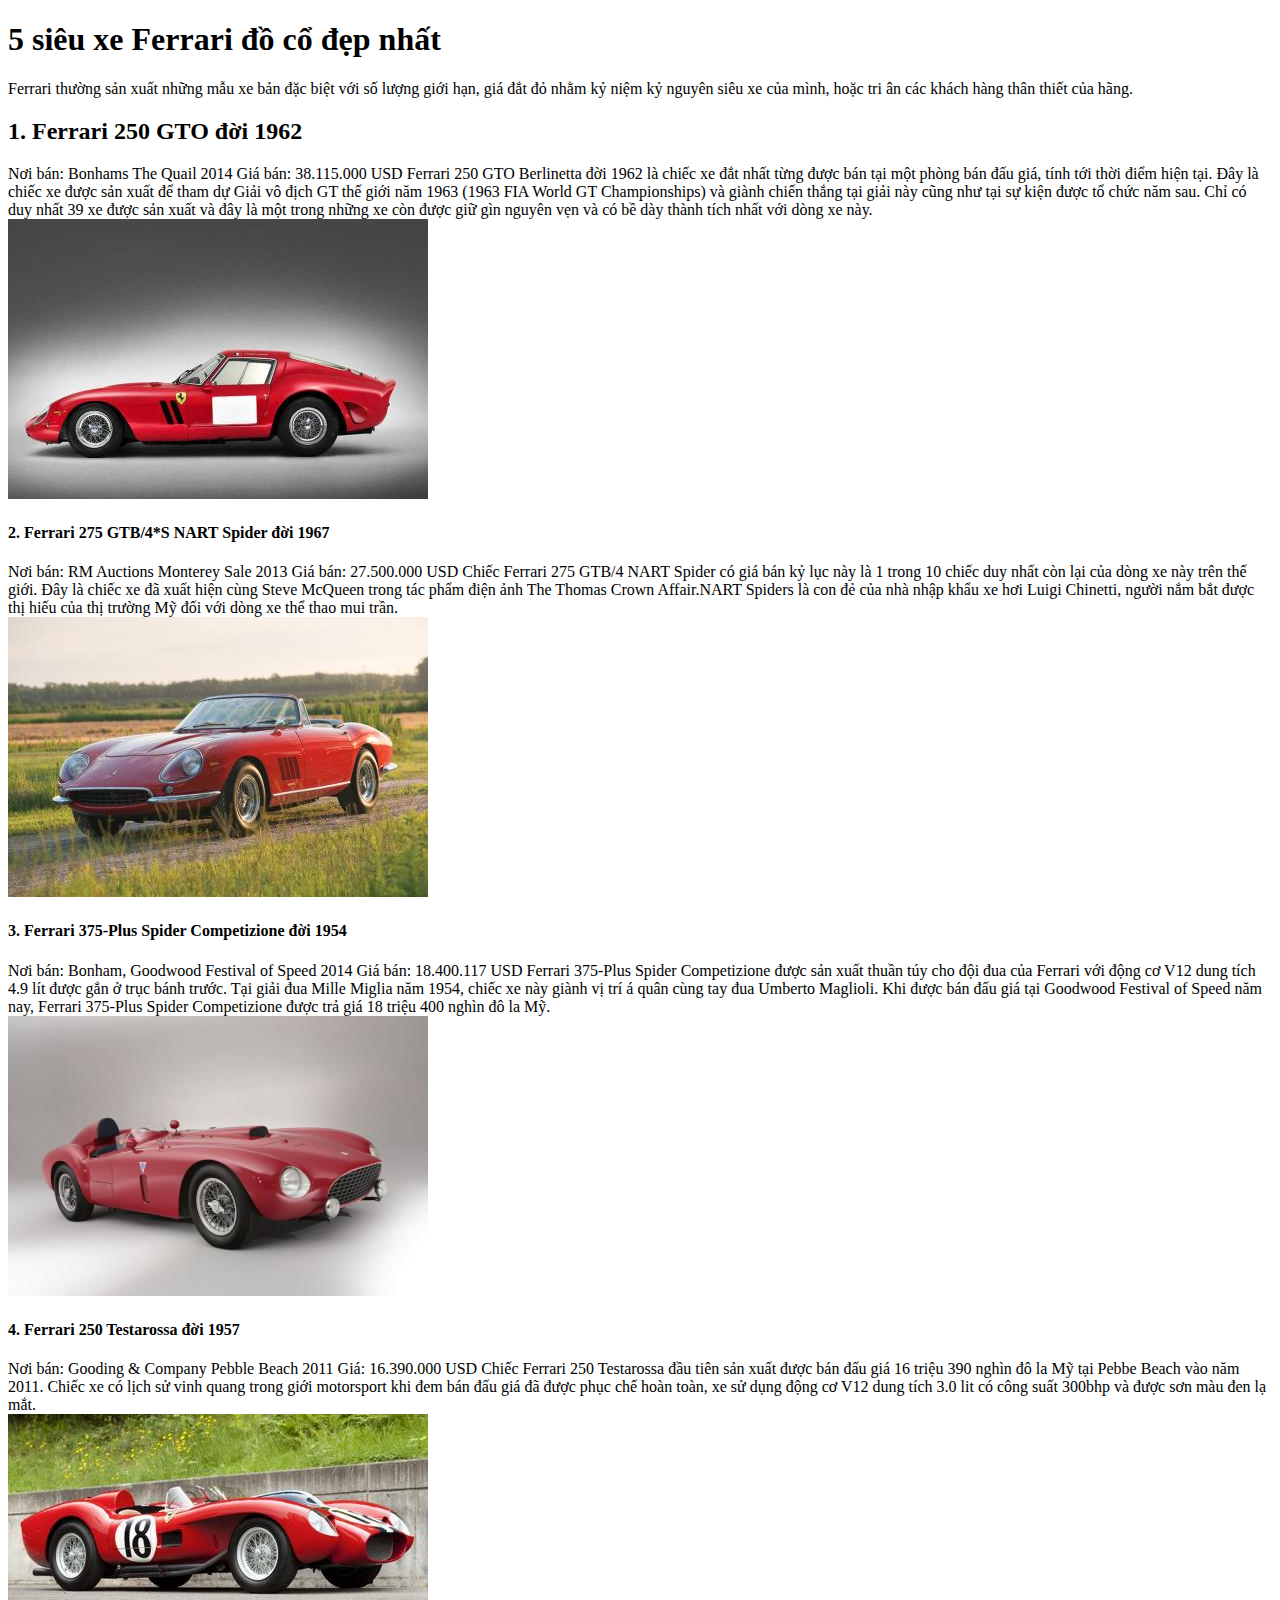
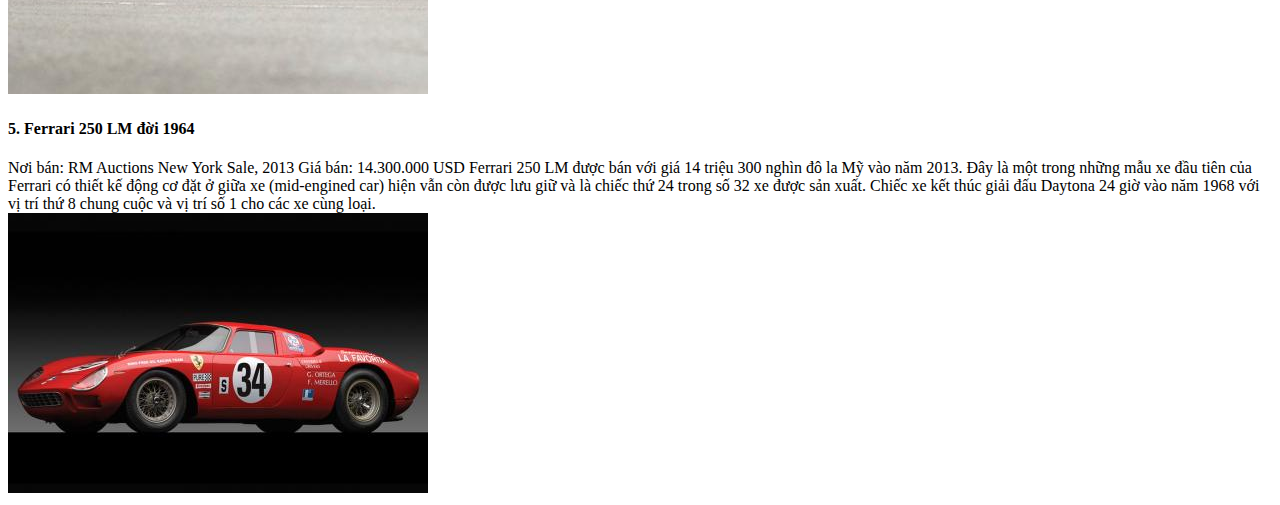
<file: web/docof.html>
<!DOCTYPE html>
<html>
<head>
	<meta charset="utf-8">
	<meta http-equiv="X-UA-Compatible" content="IE=edge">
	<title></title>
	<link rel="stylesheet" href="">
</head>
<body>
	<h1>5 siêu xe Ferrari đồ cổ đẹp nhất</h1>
	<div>
		Ferrari thường sản xuất những mẫu xe bản đặc biệt với số lượng giới hạn, giá đắt đỏ nhằm kỷ niệm kỷ nguyên siêu xe của mình, hoặc tri ân các khách hàng thân thiết của hãng.
	</div>
 	<h2>1. Ferrari 250 GTO đời 1962</h2>
	<div>
			Nơi bán: Bonhams The Quail 2014
            Giá bán: 38.115.000 USD
            Ferrari 250 GTO Berlinetta đời 1962 là chiếc xe đắt nhất từng được bán tại một phòng bán đấu giá, tính tới thời điểm hiện tại. Đây là chiếc xe được sản xuất để tham dự Giải vô địch GT thế giới năm 1963 (1963 FIA World GT Championships) và giành chiến thắng tại giải này cũng như tại sự kiện được tổ chức năm sau. Chỉ có duy nhất 39 xe được sản xuất và đây là một trong những xe còn được giữ gìn nguyên vẹn và có bề dày thành tích nhất với dòng xe này.
		</div>
		<img src="ff1.jpg">
	</div>
	</div>
	<div>
	<h4>2. Ferrari 275 GTB/4*S NART Spider đời 1967</h4>
		<div>
			Nơi bán: RM Auctions Monterey Sale 2013
			Giá bán: 27.500.000 USD
			Chiếc Ferrari 275 GTB/4 NART Spider có giá bán kỷ lục này là 1 trong 10 chiếc duy nhất còn lại của dòng xe này trên thế giới. Đây là chiếc xe đã xuất hiện cùng Steve McQueen trong tác phẩm điện ảnh The Thomas Crown Affair.NART Spiders là con đẻ của nhà nhập khẩu xe hơi Luigi Chinetti, người nắm bắt được thị hiếu của thị trường Mỹ đối với dòng xe thể thao mui trần.
		</div>
		<img src="ff3.jpg">
	</div>
	<h4>3.  Ferrari 375-Plus Spider Competizione đời 1954</h4>
		<div>
			Nơi bán: Bonham, Goodwood Festival of Speed 2014
			Giá bán: 18.400.117 USD
			Ferrari 375-Plus Spider Competizione được sản xuất thuần túy cho đội đua của Ferrari với động cơ V12 dung tích 4.9 lít được gắn ở trục bánh trước. Tại giải đua Mille Miglia năm 1954, chiếc xe này giành vị trí á quân cùng tay đua Umberto Maglioli. Khi được bán đấu giá tại Goodwood Festival of Speed năm nay, Ferrari 375-Plus Spider Competizione được trả giá 18 triệu 400 nghìn đô la Mỹ.
		</div>
		<img src="ff4.jpg">

	</div>
	<h4>4.  Ferrari 250 Testarossa đời 1957</h4>
		<div>
			Nơi bán: Gooding & Company Pebble Beach 2011
			Giá: 16.390.000 USD
			Chiếc Ferrari 250 Testarossa đầu tiên sản xuất được bán đấu giá 16 triệu 390 nghìn đô la Mỹ tại Pebbe Beach vào năm 2011. Chiếc xe có lịch sử vinh quang trong giới motorsport khi đem bán đấu giá đã được phục chế hoàn toàn, xe sử dụng động cơ V12 dung tích 3.0 lit có công suất 300bhp và được sơn màu đen lạ mắt.
		</div>
		<img src="ff5.jpg">
		
	</div>
	<h4>5. Ferrari 250 LM đời 1964</h4>
		<div>
			Nơi bán: RM Auctions New York Sale, 2013
			Giá bán: 14.300.000 USD
			Ferrari 250 LM được bán với giá 14 triệu 300 nghìn đô la Mỹ vào năm 2013. Đây là một trong những mẫu xe đầu tiên của Ferrari có thiết kế động cơ đặt ở giữa xe (mid-engined car) hiện vẫn còn được lưu giữ và là chiếc thứ 24 trong số 32 xe được sản xuất. Chiếc xe kết thúc giải đấu Daytona 24 giờ vào năm 1968 với vị trí thứ 8 chung cuộc và vị trí số 1 cho các xe cùng loại.
		</div>
		<img src="ff6.jpg">
</body>
</html>
</file>
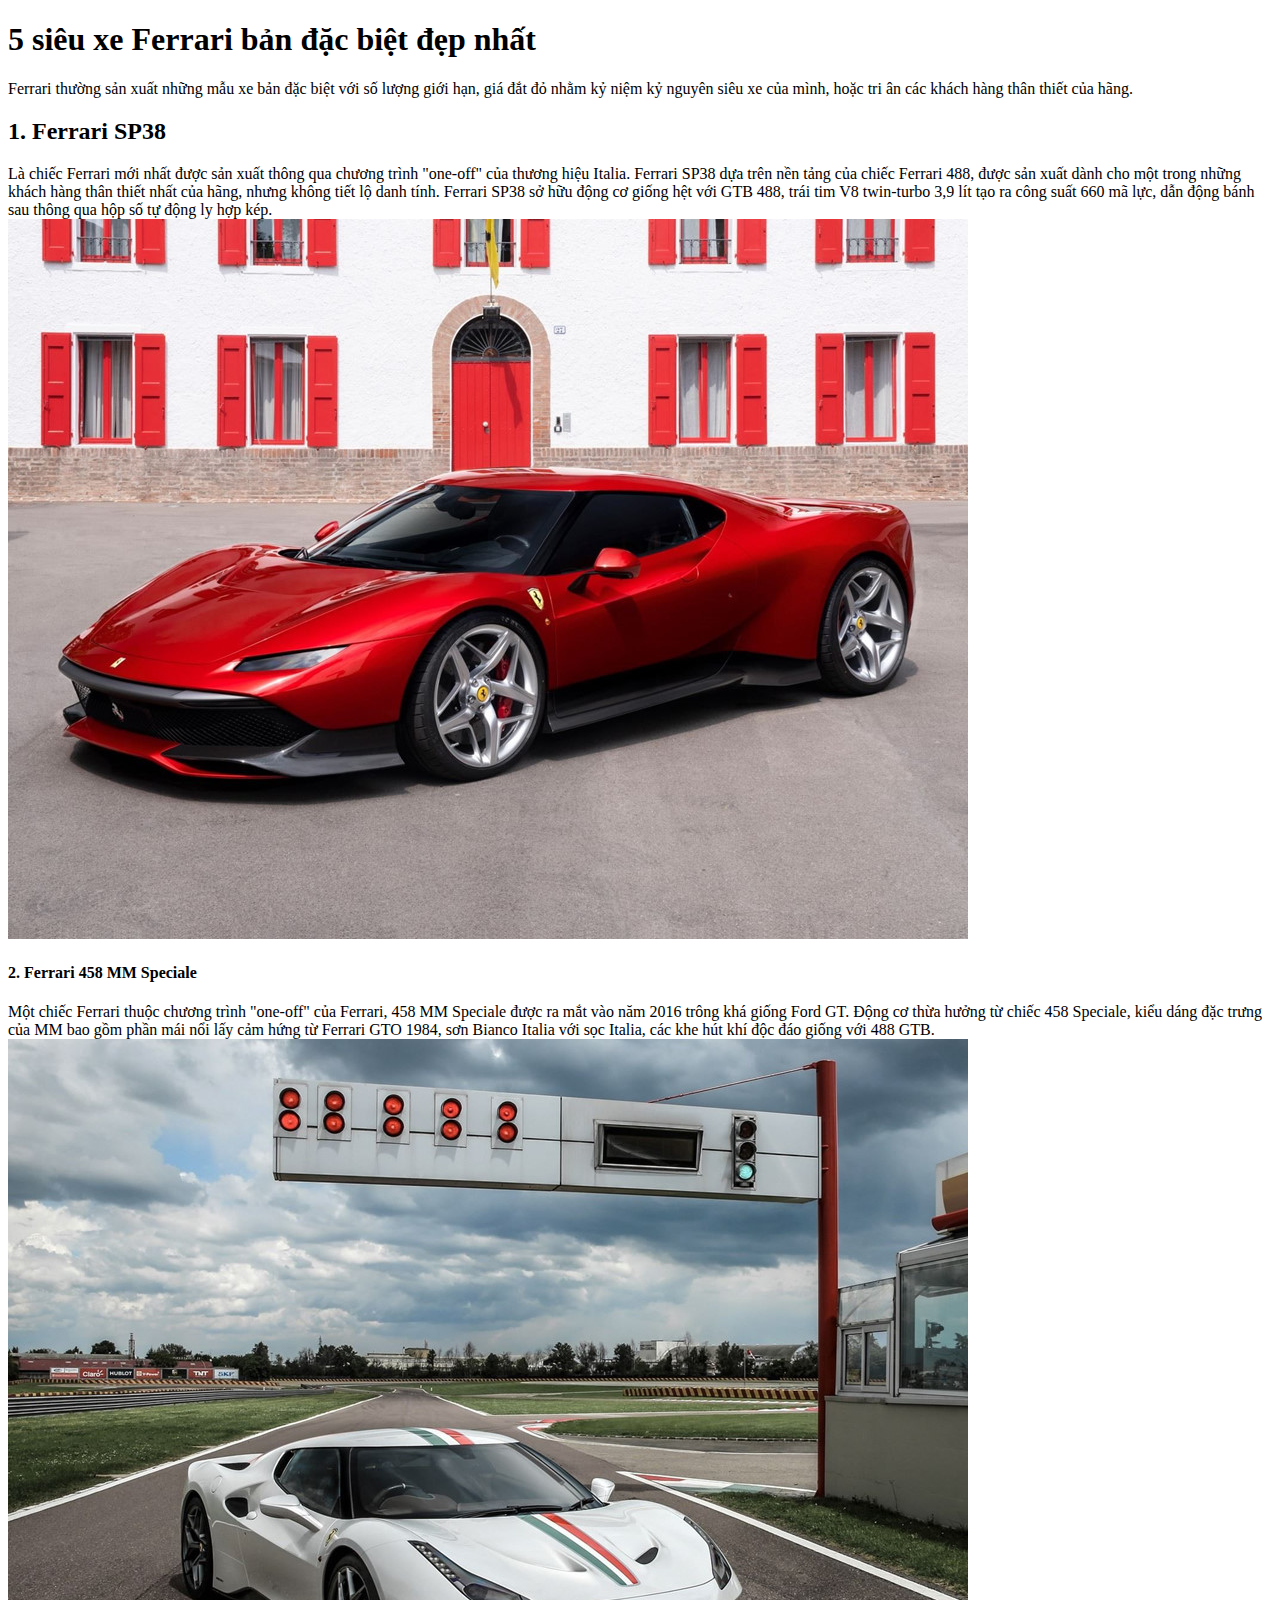
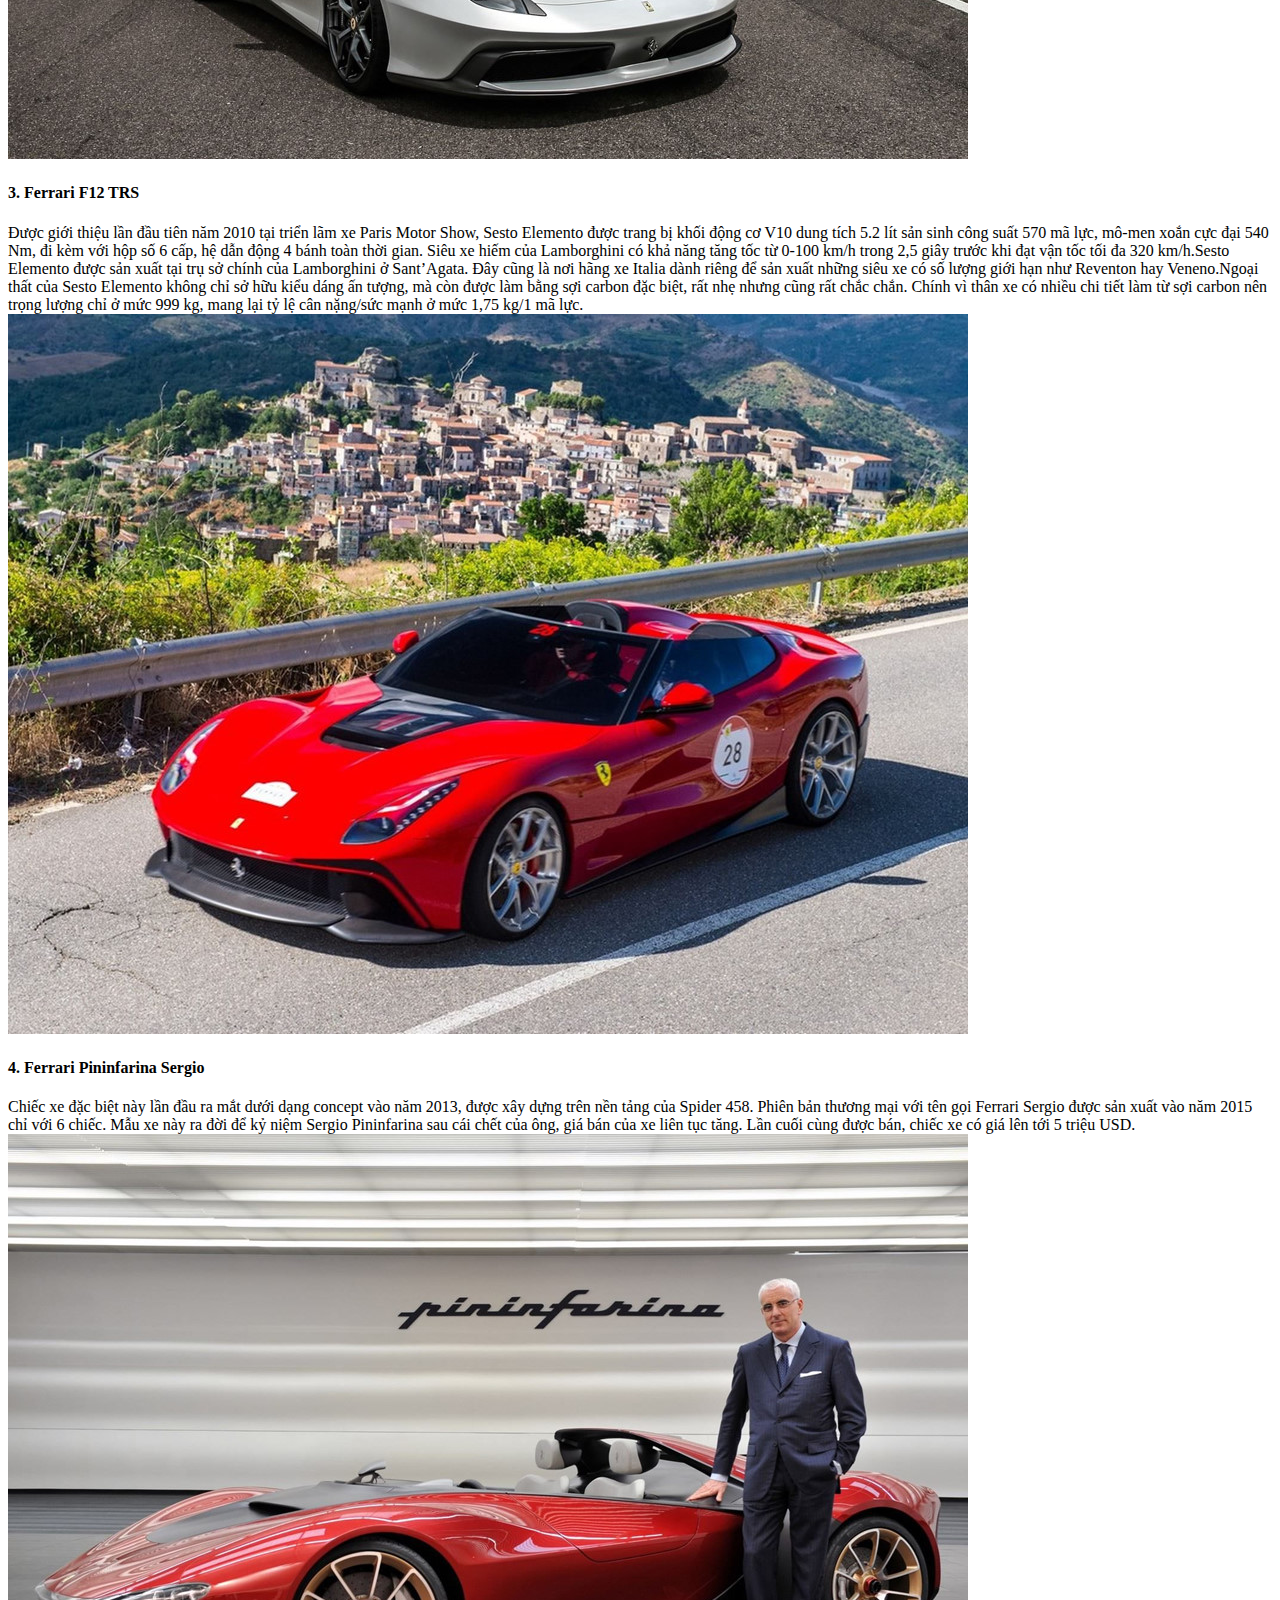
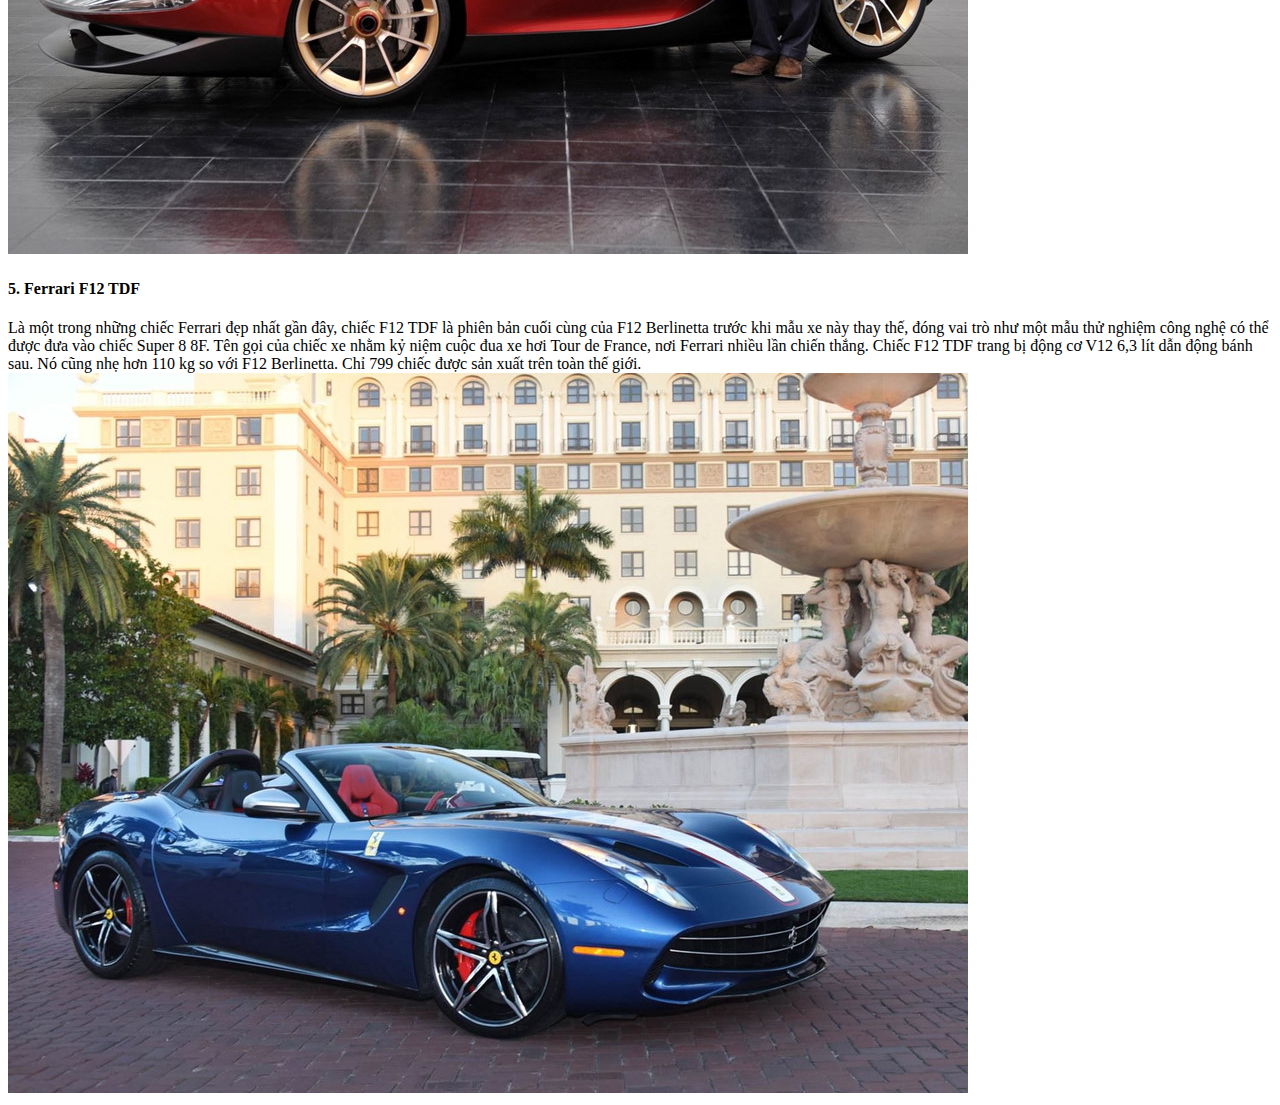
<file: web/gioihanferrari.html>
<!DOCTYPE html>
<html>
<head>
	<meta charset="utf-8">
	<meta http-equiv="X-UA-Compatible" content="IE=edge">
	<title></title>
	<link rel="stylesheet" href="">
</head>
<body>
	<h1>5 siêu xe Ferrari bản đặc biệt đẹp nhất</h1>
	<div>
		Ferrari thường sản xuất những mẫu xe bản đặc biệt với số lượng giới hạn, giá đắt đỏ nhằm kỷ niệm kỷ nguyên siêu xe của mình, hoặc tri ân các khách hàng thân thiết của hãng.
	</div>
 	<h2>1.  Ferrari SP38</h2>
	<div>
			Là chiếc Ferrari mới nhất được sản xuất thông qua chương trình "one-off" của thương hiệu Italia. Ferrari SP38 dựa trên nền tảng của chiếc Ferrari 488, được sản xuất dành cho một trong những khách hàng thân thiết nhất của hãng, nhưng không tiết lộ danh tính. Ferrari SP38 sở hữu động cơ giống hệt với GTB 488, trái tim V8 twin-turbo 3,9 lít tạo ra công suất 660 mã lực, dẫn động bánh sau thông qua hộp số tự động ly hợp kép.
		</div>
		<img src="f1.jpg">
	</div>
	</div>
	<div>
	<h4>2. Ferrari 458 MM Speciale</h4>
		<div>
			Một chiếc Ferrari thuộc chương trình "one-off" của Ferrari, 458 MM Speciale được ra mắt vào năm 2016 trông khá giống Ford GT. Động cơ thừa hưởng từ chiếc 458 Speciale, kiểu dáng đặc trưng của MM bao gồm phần mái nổi lấy cảm hứng từ Ferrari GTO 1984, sơn Bianco Italia với sọc Italia, các khe hút khí độc đáo giống với 488 GTB.
		</div>
		<img src="f2.jpg">
	</div>
	<h4>3. Ferrari F12 TRS</h4>
		<div>
			Được giới thiệu lần đầu tiên năm 2010 tại triển lãm xe Paris Motor Show, Sesto Elemento được trang bị khối động cơ V10 dung tích 5.2 lít sản sinh công suất 570 mã lực, mô-men xoắn cực đại 540 Nm, đi kèm với hộp số 6 cấp, hệ dẫn động 4 bánh toàn thời gian. Siêu xe hiếm của Lamborghini có khả năng tăng tốc từ 0-100 km/h trong 2,5 giây trước khi đạt vận tốc tối đa 320 km/h.Sesto Elemento được sản xuất tại trụ sở chính của Lamborghini ở Sant’Agata. Đây cũng là nơi hãng xe Italia dành riêng để sản xuất những siêu xe có số lượng giới hạn như Reventon hay Veneno.Ngoại thất của Sesto Elemento không chỉ sở hữu kiểu dáng ấn tượng, mà còn được làm bằng sợi carbon đặc biệt, rất nhẹ nhưng cũng rất chắc chắn. Chính vì thân xe có nhiều chi tiết làm từ sợi carbon nên trọng lượng chỉ ở mức 999 kg, mang lại tỷ lệ cân nặng/sức mạnh ở mức 1,75 kg/1 mã lực.
		</div>
		<img src="f3.jpg">

	</div>
	<h4>4. Ferrari Pininfarina Sergio</h4>
		<div>
			Chiếc xe đặc biệt này lần đầu ra mắt dưới dạng concept vào năm 2013, được xây dựng trên nền tảng của Spider 458. Phiên bản thương mại với tên gọi Ferrari Sergio được sản xuất vào năm 2015 chỉ với 6 chiếc. Mẫu xe này ra đời để kỷ niệm Sergio Pininfarina sau cái chết của ông, giá bán của xe liên tục tăng. Lần cuối cùng được bán, chiếc xe có giá lên tới 5 triệu USD.
		</div>
		<img src="f4.jpg">
		
	</div>
	<h4>5. Ferrari F12 TDF</h4>
		<div>
			Là một trong những chiếc Ferrari đẹp nhất gần đây, chiếc F12 TDF là phiên bản cuối cùng của F12 Berlinetta trước khi mẫu xe này thay thế, đóng vai trò như một mẫu thử nghiệm công nghệ có thể được đưa vào chiếc Super 8 8F. Tên gọi của chiếc xe nhằm kỷ niệm cuộc đua xe hơi Tour de France, nơi Ferrari nhiều lần chiến thắng. Chiếc F12 TDF trang bị động cơ V12 6,3 lít dẫn động bánh sau. Nó cũng nhẹ hơn 110 kg so với F12 Berlinetta. Chỉ 799 chiếc được sản xuất trên toàn thế giới.
		</div>
		<img src="f6.jpg">
</body>
</html>
</file>
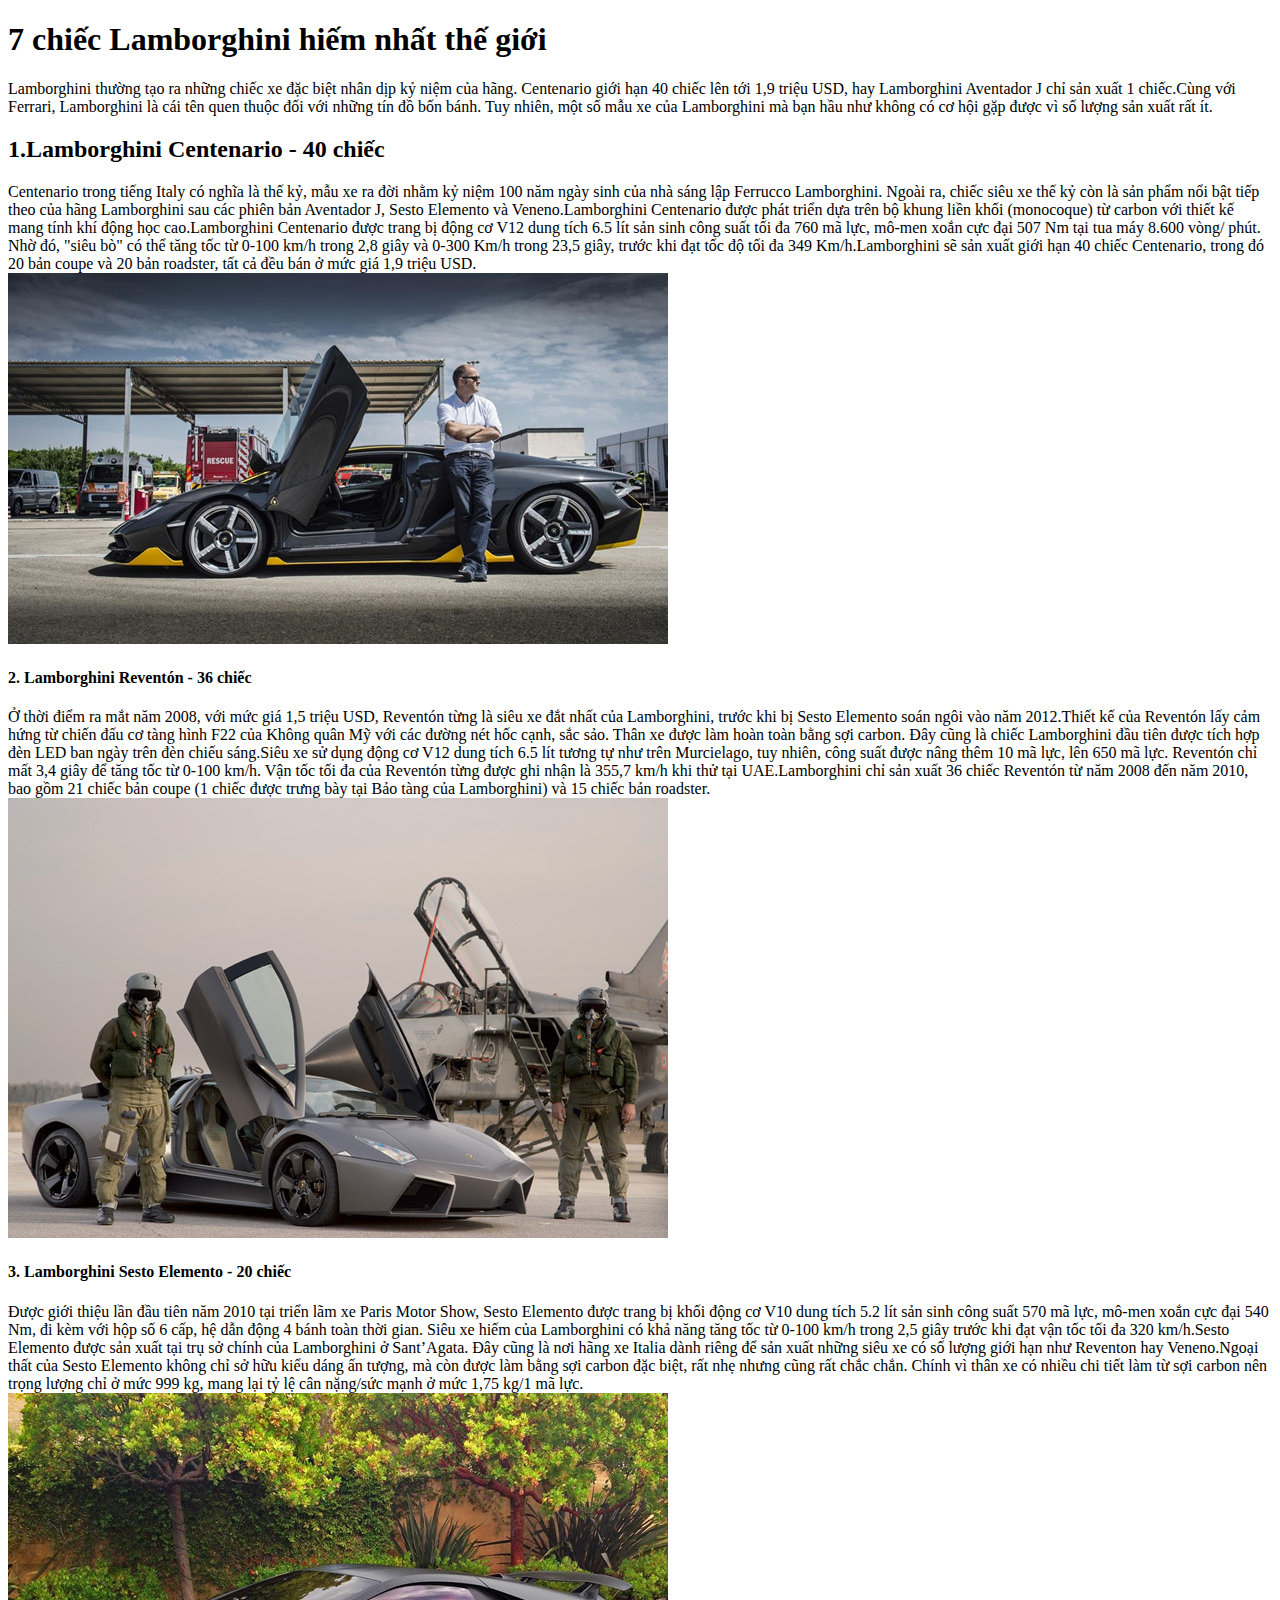
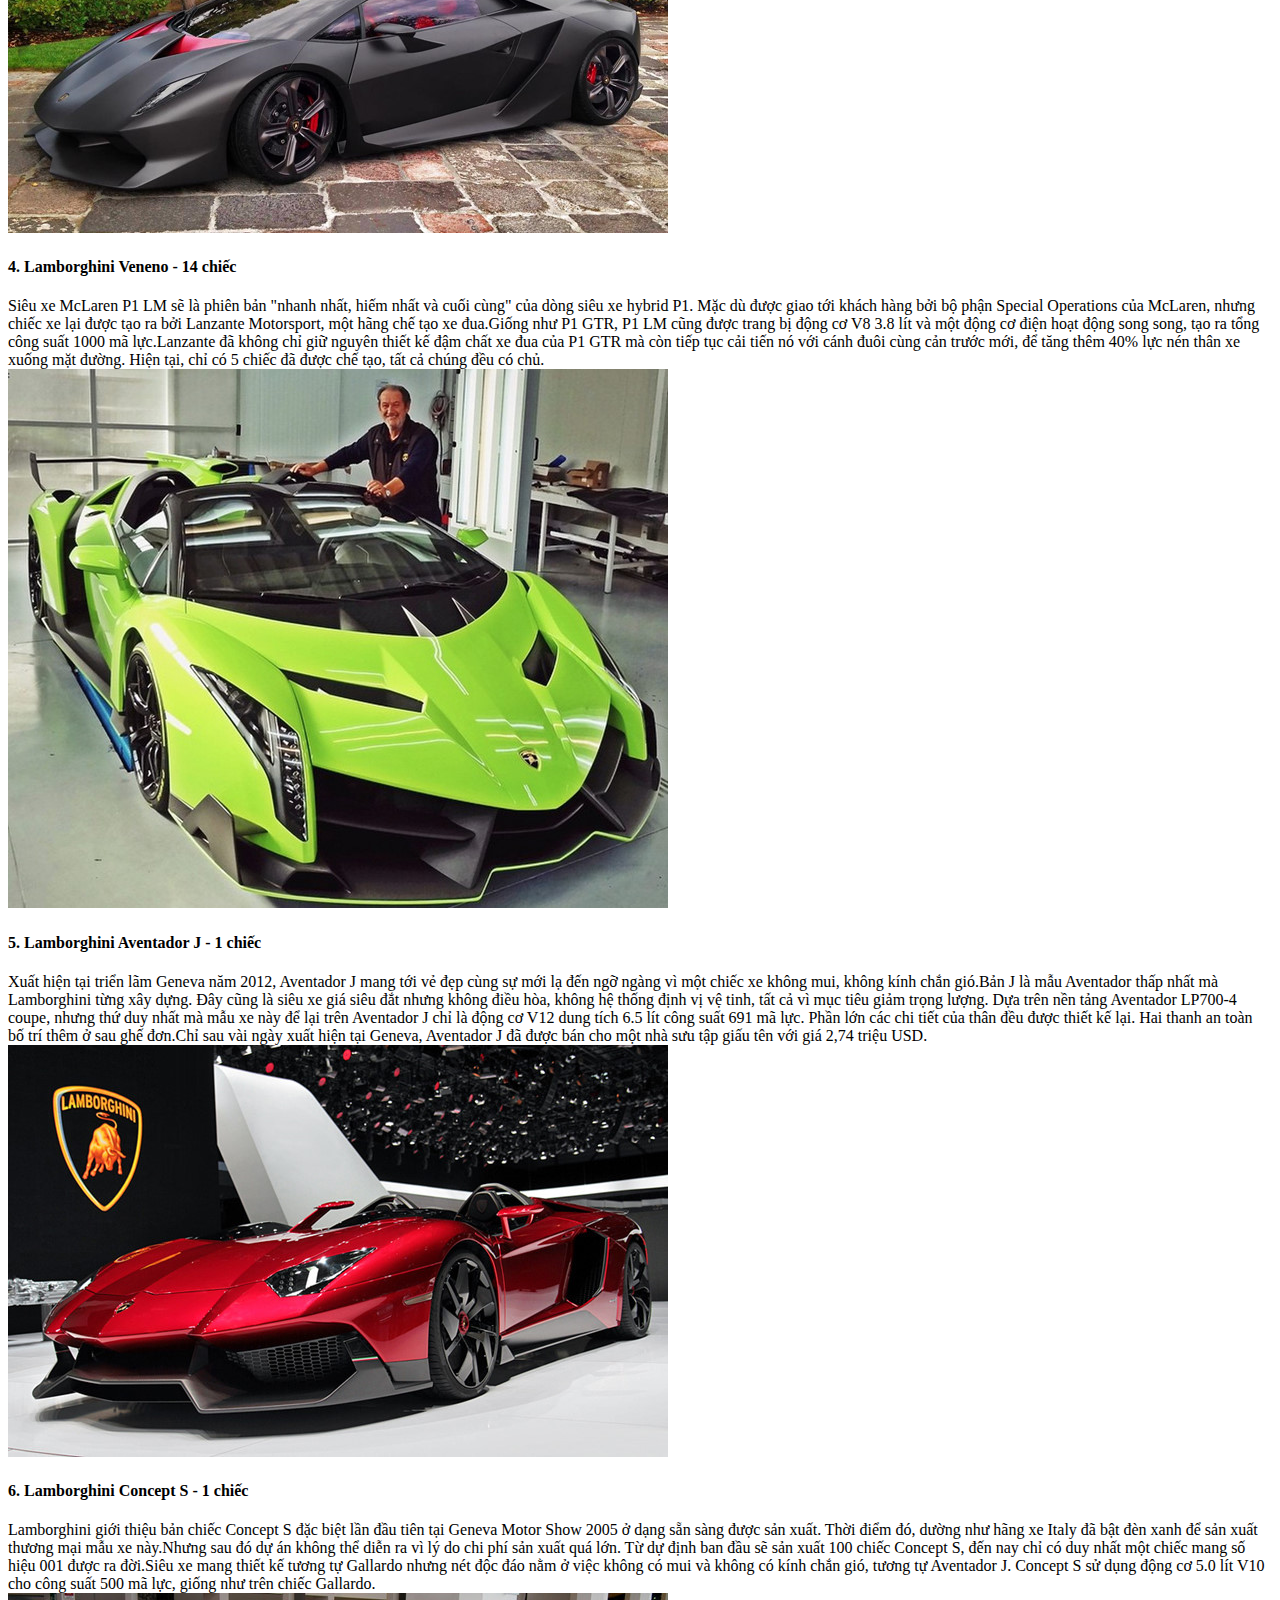
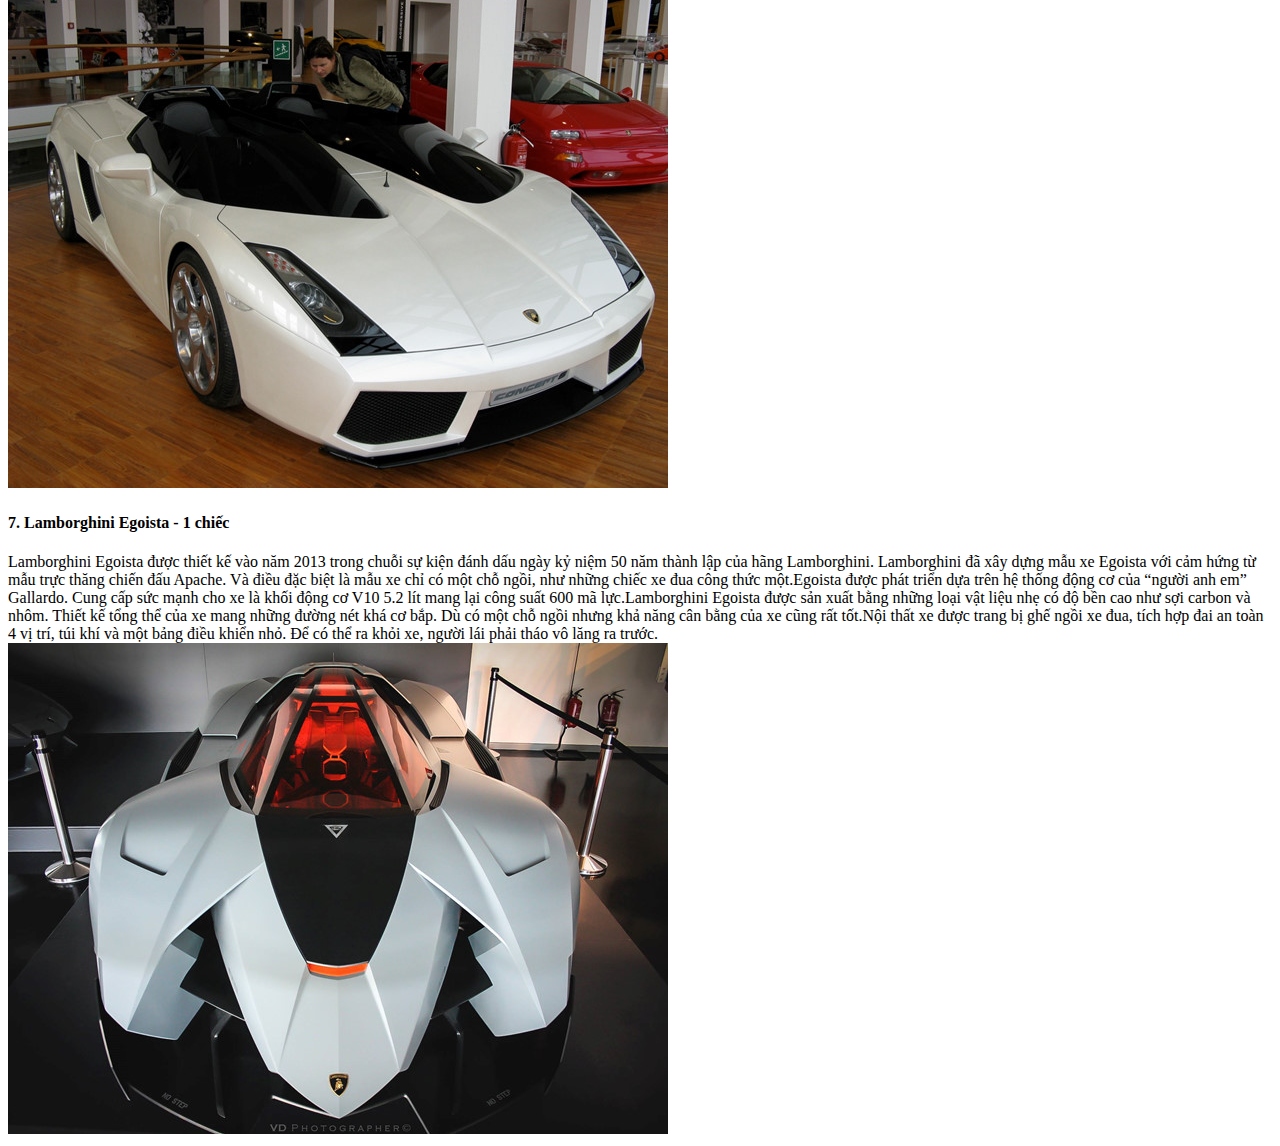
<file: web/maumoi.html>
<!DOCTYPE html>
<html>
<head>
	<meta charset="utf-8">
	<meta http-equiv="X-UA-Compatible" content="IE=edge">
	<title></title>
	<link rel="stylesheet" href="">
</head>
<body>
	<h1>7 chiếc Lamborghini hiếm nhất thế giới</h1>
	<div>
		Lamborghini thường tạo ra những chiếc xe đặc biệt nhân dịp kỷ niệm của hãng. Centenario giới hạn 40 chiếc lên tới 1,9 triệu USD, hay Lamborghini Aventador J chỉ sản xuất 1 chiếc.Cùng với Ferrari, Lamborghini là cái tên quen thuộc đối với những tín đồ bốn bánh. Tuy nhiên, một số mẫu xe của Lamborghini mà bạn hầu như không có cơ hội gặp được vì số lượng sản xuất rất ít.
	</div>
 	<h2>1.Lamborghini Centenario - 40 chiếc</h2>
	<div>
			Centenario trong tiếng Italy có nghĩa là thế kỷ, mẫu xe ra đời nhằm kỷ niệm 100 năm ngày sinh của nhà sáng lập Ferrucco Lamborghini. Ngoài ra, chiếc siêu xe thế kỷ còn là sản phẩm nổi bật tiếp theo của hãng Lamborghini sau các phiên bản Aventador J, Sesto Elemento và Veneno.Lamborghini Centenario được phát triển dựa trên bộ khung liền khối (monocoque) từ carbon với thiết kế mang tính khí động học cao.Lamborghini Centenario được trang bị động cơ V12 dung tích 6.5 lít sản sinh công suất tối đa 760 mã lực, mô-men xoắn cực đại 507 Nm tại tua máy 8.600 vòng/ phút. Nhờ đó, "siêu bò" có thể tăng tốc từ 0-100 km/h trong 2,8 giây và 0-300 Km/h trong 23,5 giây, trước khi đạt tốc độ tối đa 349 Km/h.Lamborghini sẽ sản xuất giới hạn 40 chiếc Centenario, trong đó 20 bản coupe và 20 bản roadster, tất cả đều bán ở mức giá 1,9 triệu USD.
		</div>
		<img src="55.jpg">
	</div>
	<div>
	<h4>2. Lamborghini Reventón - 36 chiếc</h4>
		<div>
			Ở thời điểm ra mắt năm 2008, với mức giá 1,5 triệu USD, Reventón từng là siêu xe đắt nhất của Lamborghini, trước khi bị Sesto Elemento soán ngôi vào năm 2012.Thiết kế của Reventón lấy cảm hứng từ chiến đấu cơ tàng hình F22 của Không quân Mỹ với các đường nét hốc cạnh, sắc sảo. Thân xe được làm hoàn toàn bằng sợi carbon. Đây cũng là chiếc Lamborghini đầu tiên được tích hợp đèn LED ban ngày trên đèn chiếu sáng.Siêu xe sử dụng động cơ V12 dung tích 6.5 lít tương tự như trên Murcielago, tuy nhiên, công suất được nâng thêm 10 mã lực, lên 650 mã lực. Reventón chỉ mất 3,4 giây để tăng tốc từ 0-100 km/h. Vận tốc tối đa của Reventón từng được ghi nhận là 355,7 km/h khi thử tại UAE.Lamborghini chỉ sản xuất 36 chiếc Reventón từ năm 2008 đến năm 2010, bao gồm 21 chiếc bản coupe (1 chiếc được trưng bày tại Bảo tàng của Lamborghini) và 15 chiếc bản roadster.
		</div>
		<img src="555.jpg">
	</div>
	<h4>3. Lamborghini Sesto Elemento - 20 chiếc</h4>
		<div>
			Được giới thiệu lần đầu tiên năm 2010 tại triển lãm xe Paris Motor Show, Sesto Elemento được trang bị khối động cơ V10 dung tích 5.2 lít sản sinh công suất 570 mã lực, mô-men xoắn cực đại 540 Nm, đi kèm với hộp số 6 cấp, hệ dẫn động 4 bánh toàn thời gian. Siêu xe hiếm của Lamborghini có khả năng tăng tốc từ 0-100 km/h trong 2,5 giây trước khi đạt vận tốc tối đa 320 km/h.Sesto Elemento được sản xuất tại trụ sở chính của Lamborghini ở Sant’Agata. Đây cũng là nơi hãng xe Italia dành riêng để sản xuất những siêu xe có số lượng giới hạn như Reventon hay Veneno.Ngoại thất của Sesto Elemento không chỉ sở hữu kiểu dáng ấn tượng, mà còn được làm bằng sợi carbon đặc biệt, rất nhẹ nhưng cũng rất chắc chắn. Chính vì thân xe có nhiều chi tiết làm từ sợi carbon nên trọng lượng chỉ ở mức 999 kg, mang lại tỷ lệ cân nặng/sức mạnh ở mức 1,75 kg/1 mã lực.
		</div>
		<img src="666.jpg">

	</div>
	<h4>4. Lamborghini Veneno - 14 chiếc</h4>
		<div>
			Siêu xe McLaren P1 LM sẽ là phiên bản "nhanh nhất, hiếm nhất và cuối cùng" của dòng siêu xe hybrid P1. Mặc dù được giao tới khách hàng bởi bộ phận Special Operations của McLaren, nhưng chiếc xe lại được tạo ra bởi Lanzante Motorsport, một hãng chế tạo xe đua.Giống như P1 GTR, P1 LM cũng được trang bị động cơ V8 3.8 lít và một động cơ điện hoạt động song song, tạo ra tổng công suất 1000 mã lực.Lanzante đã không chỉ giữ nguyên thiết kế đậm chất xe đua của P1 GTR mà còn tiếp tục cải tiến nó với cánh đuôi cùng cản trước mới, để tăng thêm 40% lực nén thân xe xuống mặt đường. Hiện tại, chỉ có 5 chiếc đã được chế tạo, tất cả chúng đều có chủ.
		</div>
		<img src="777.jpg">
		
	</div>
	<h4>5. Lamborghini Aventador J - 1 chiếc</h4>
		<div>
			Xuất hiện tại triển lãm Geneva năm 2012, Aventador J mang tới vẻ đẹp cùng sự mới lạ đến ngỡ ngàng vì một chiếc xe không mui, không kính chắn gió.Bản J là mẫu Aventador thấp nhất mà Lamborghini từng xây dựng. Đây cũng là siêu xe giá siêu đắt nhưng không điều hòa, không hệ thống định vị vệ tinh, tất cả vì mục tiêu giảm trọng lượng.
			Dựa trên nền tảng Aventador LP700-4 coupe, nhưng thứ duy nhất mà mẫu xe này để lại trên Aventador J chỉ là động cơ V12 dung tích 6.5 lít công suất 691 mã lực. Phần lớn các chi tiết của thân đều được thiết kế lại. Hai thanh an toàn bố trí thêm ở sau ghế đơn.Chỉ sau vài ngày xuất hiện tại Geneva, Aventador J đã được bán cho một nhà sưu tập giấu tên với giá 2,74 triệu USD.
		</div>
		<img src="999.jpg">
		<h4>6. Lamborghini Concept S - 1 chiếc</h4>
		<div>
			Lamborghini giới thiệu bản chiếc Concept S đặc biệt lần đầu tiên tại Geneva Motor Show 2005 ở dạng sẵn sàng được sản xuất. Thời điểm đó, dường như hãng xe Italy đã bật đèn xanh để sản xuất thương mại mẫu xe này.Nhưng sau đó dự án không thể diễn ra vì lý do chi phí sản xuất quá lớn. Từ dự định ban đầu sẽ sản xuất 100 chiếc Concept S, đến nay chỉ có duy nhất một chiếc mang số hiệu 001 được ra đời.Siêu xe mang thiết kế tương tự Gallardo nhưng nét độc đáo nằm ở việc không có mui và không có kính chắn gió, tương tự Aventador J. Concept S sử dụng động cơ 5.0 lít V10 cho công suất 500 mã lực, giống như trên chiếc Gallardo.
		</div>
		<img src="9999.jpg">
		<h4>7. Lamborghini Egoista - 1 chiếc</h4>
		<div>
			Lamborghini Egoista được thiết kế vào năm 2013 trong chuỗi sự kiện đánh dấu ngày kỷ niệm 50 năm thành lập của hãng Lamborghini. Lamborghini đã xây dựng mẫu xe Egoista với cảm hứng từ mẫu trực thăng chiến đấu Apache. Và điều đặc biệt là mẫu xe chỉ có một chỗ ngồi, như những chiếc xe đua công thức một.Egoista được phát triển dựa trên hệ thống động cơ của “người anh em” Gallardo. Cung cấp sức mạnh cho xe là khối động cơ V10 5.2 lít mang lại công suất 600 mã lực.Lamborghini Egoista được sản xuất bằng những loại vật liệu nhẹ có độ bền cao như sợi carbon và nhôm. Thiết kế tổng thể của xe mang những đường nét khá cơ bắp. Dù có một chỗ ngồi nhưng khả năng cân bằng của xe cũng rất tốt.Nội thất xe được trang bị ghế ngồi xe đua, tích hợp đai an toàn 4 vị trí, túi khí và một bảng điều khiển nhỏ. Để có thể ra khỏi xe, người lái phải tháo vô lăng ra trước.
		</div>
		<img src="888.jpg">
		
	</div>
</body>
</html>
</file>
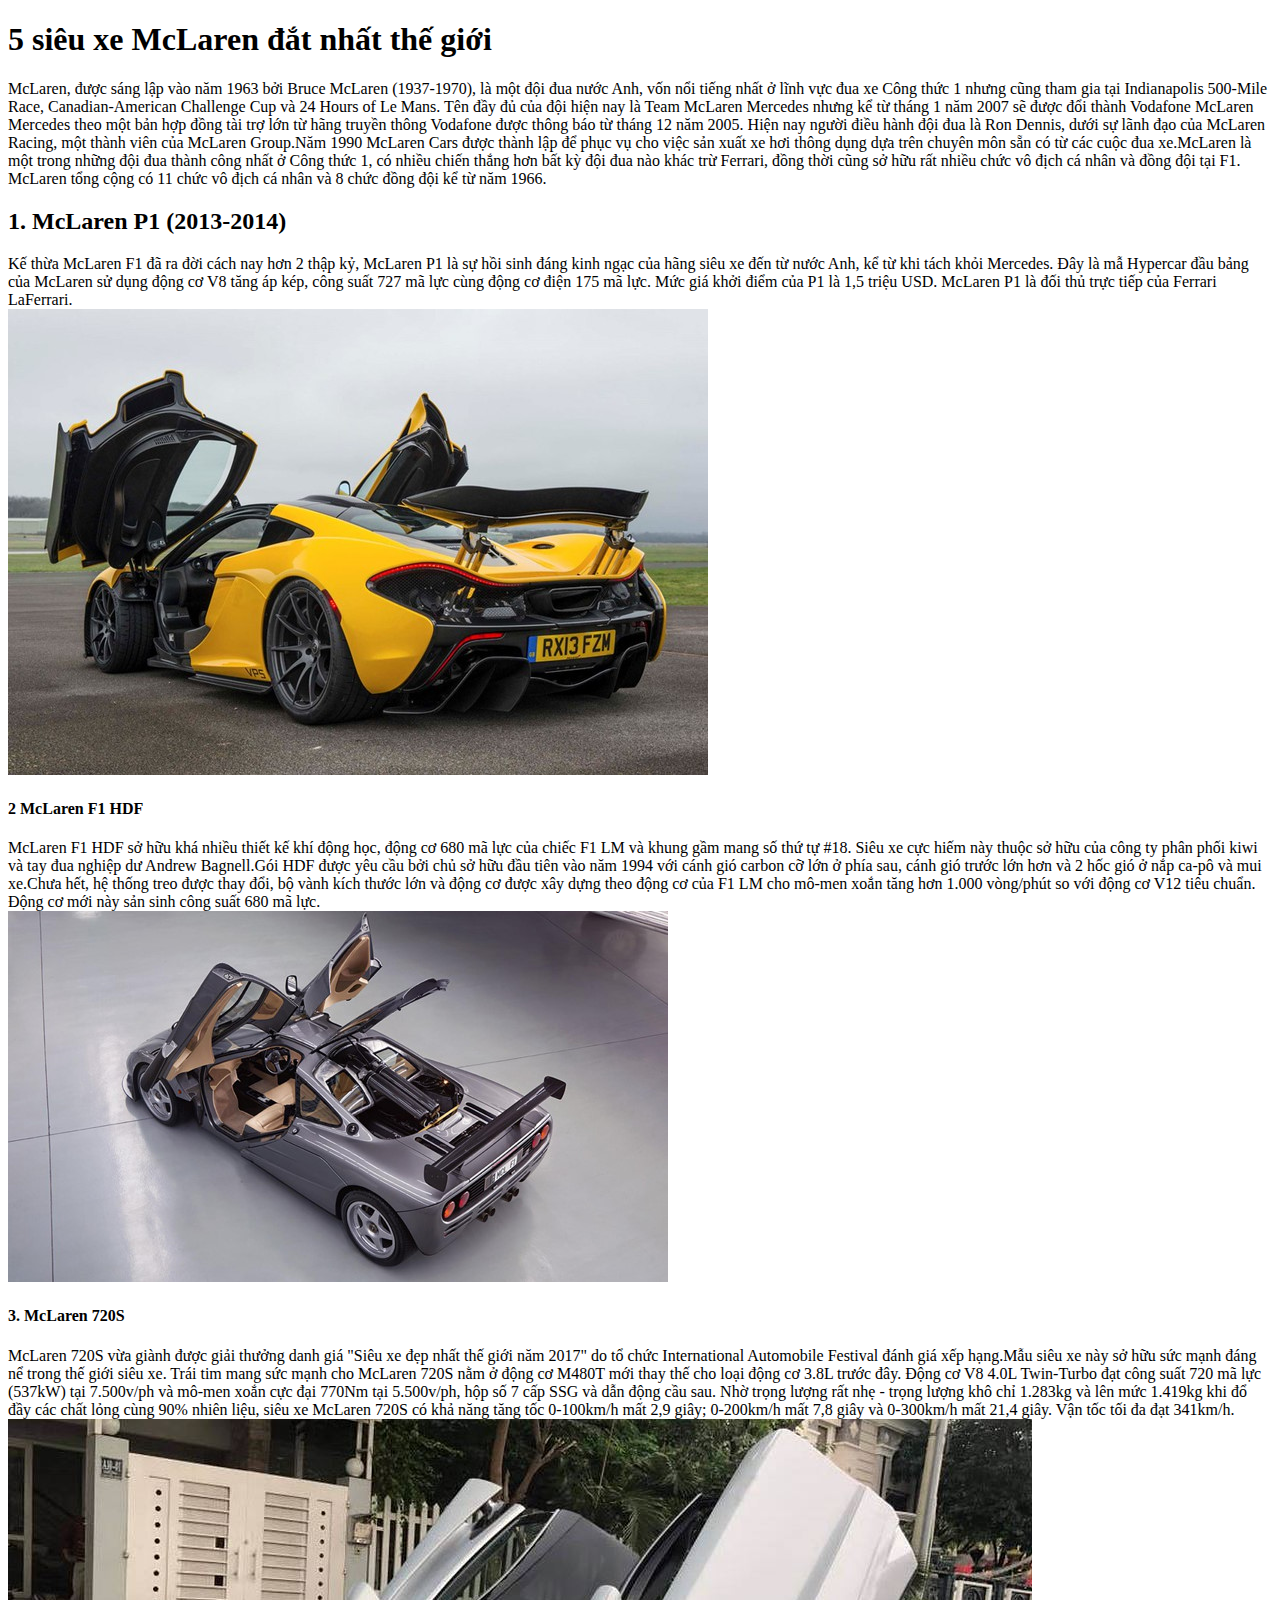
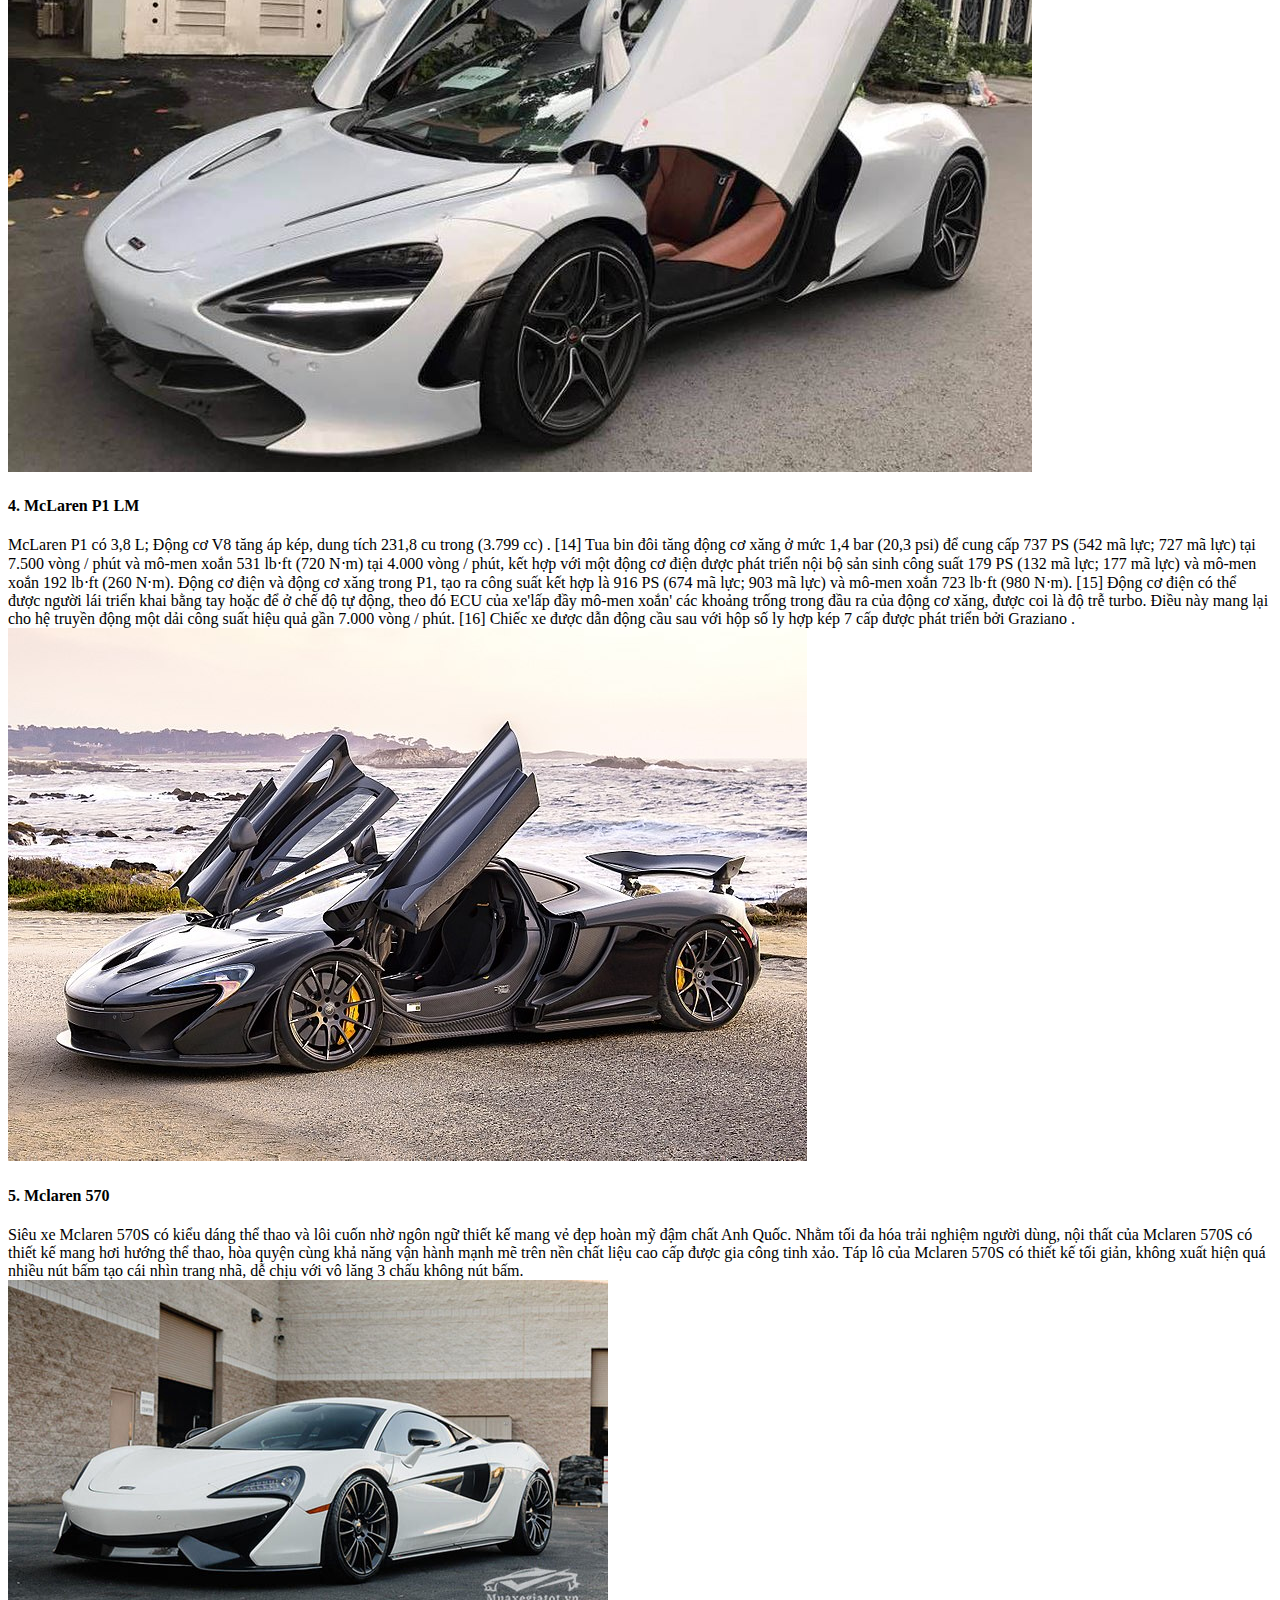
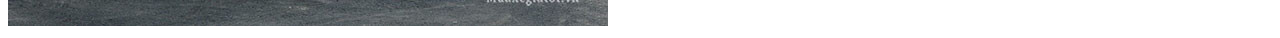
<file: web/mc.html>
<!DOCTYPE html>
<html>
<head>
	<meta charset="utf-8">
	<meta http-equiv="X-UA-Compatible" content="IE=edge">
	<title></title>
	<link rel="stylesheet" href="">
</head>
<body>
	<h1>5 siêu xe McLaren đắt nhất thế giới</h1>
	<div>
		McLaren, được sáng lập vào năm 1963 bởi Bruce McLaren (1937-1970), là một đội đua nước Anh, vốn nổi tiếng nhất ở lĩnh vực đua xe Công thức 1 nhưng cũng tham gia tại Indianapolis 500-Mile Race, Canadian-American Challenge Cup và 24 Hours of Le Mans. Tên đầy đủ của đội hiện nay là Team McLaren Mercedes nhưng kể từ tháng 1 năm 2007 sẽ được đổi thành Vodafone McLaren Mercedes theo một bản hợp đồng tài trợ lớn từ hãng truyền thông Vodafone được thông báo từ tháng 12 năm 2005. Hiện nay người điều hành đội đua là Ron Dennis, dưới sự lãnh đạo của McLaren Racing, một thành viên của McLaren Group.Năm 1990 McLaren Cars được thành lập để phục vụ cho việc sản xuất xe hơi thông dụng dựa trên chuyên môn sẵn có từ các cuộc đua xe.McLaren là một trong những đội đua thành công nhất ở Công thức 1, có nhiều chiến thắng hơn bất kỳ đội đua nào khác trừ Ferrari, đồng thời cũng sở hữu rất nhiều chức vô địch cá nhân và đồng đội tại F1. McLaren tổng cộng có 11 chức vô địch cá nhân và 8 chức đồng đội kể từ năm 1966.
    </div>
    <h2>1. McLaren P1 (2013-2014)</h2>
	<div>
			 Kế thừa McLaren F1 đã ra đời cách nay hơn 2 thập kỷ, McLaren P1 là sự hồi sinh đáng kinh ngạc của hãng siêu xe đến từ nước Anh, kể từ khi tách khỏi Mercedes. Đây là mẫ Hypercar đầu bảng của McLaren sử dụng động cơ V8 tăng áp kép, công suất 727 mã lực cùng động cơ điện 175 mã lực. Mức giá khởi điểm của P1 là 1,5 triệu USD. McLaren P1 là đối thủ trực tiếp của Ferrari LaFerrari.
	</div>
		<img src="mc1.jpg">
	<div>
	<h4>2 McLaren F1 HDF </h4>
	<div>
			McLaren F1 HDF sở hữu khá nhiều thiết kế khí động học, động cơ 680 mã lực của chiếc F1 LM và khung gầm mang số thứ tự #18. Siêu xe cực hiếm này thuộc sở hữu của công ty phân phối kiwi và tay đua nghiệp dư Andrew Bagnell.Gói HDF được yêu cầu bởi chủ sở hữu đầu tiên vào năm 1994 với cánh gió carbon cỡ lớn ở phía sau, cánh gió trước lớn hơn và 2 hốc gió ở nắp ca-pô và mui xe.Chưa hết, hệ thống treo được thay đổi, bộ vành kích thước lớn và động cơ được xây dựng theo động cơ của F1 LM cho mô-men xoắn tăng hơn 1.000 vòng/phút so với động cơ V12 tiêu chuẩn. Động cơ mới này sản sinh công suất 680 mã lực.
	</div>
		<img src="mc2.jpg">
	</div>
	<h4>3. McLaren 720S</h4>
		<div>
			McLaren 720S vừa giành được giải thưởng danh giá "Siêu xe đẹp nhất thế giới năm 2017" do tổ chức International Automobile Festival đánh giá xếp hạng.Mẫu siêu xe này sở hữu sức mạnh đáng nể trong thế giới siêu xe. Trái tim mang sức mạnh cho McLaren 720S nằm ở động cơ M480T mới thay thế cho loại động cơ 3.8L trước đây. Động cơ V8 4.0L Twin-Turbo  đạt công suất 720 mã lực (537kW) tại 7.500v/ph và mô-men xoắn cực đại 770Nm tại 5.500v/ph, hộp số 7 cấp SSG và dẫn động cầu sau. Nhờ trọng lượng rất nhẹ - trọng lượng khô chỉ 1.283kg và lên mức 1.419kg khi đổ đầy các chất lỏng cùng 90% nhiên liệu, siêu xe McLaren 720S có khả năng tăng tốc 0-100km/h mất 2,9 giây; 0-200km/h mất 7,8 giây và 0-300km/h mất 21,4 giây. Vận tốc tối đa đạt 341km/h.  
        </div>
		<img src="mc3.jpg">

	</div>
	<h4>4. McLaren P1 LM</h4>
		<div>
			McLaren P1 có 3,8 L; Động cơ V8 tăng áp kép, dung tích 231,8 cu trong (3.799 cc) . [14] Tua bin đôi tăng động cơ xăng ở mức 1,4 bar (20,3 psi) để cung cấp 737 PS (542 mã lực; 727 mã lực) tại 7.500 vòng / phút và mô-men xoắn 531 lb⋅ft (720 N⋅m) tại 4.000 vòng / phút, kết hợp với một động cơ điện được phát triển nội bộ sản sinh công suất 179 PS (132 mã lực; 177 mã lực) và mô-men xoắn 192 lb⋅ft (260 N⋅m). Động cơ điện và động cơ xăng trong P1, tạo ra công suất kết hợp là 916 PS (674 mã lực; 903 mã lực) và mô-men xoắn 723 lb⋅ft (980 N⋅m). [15] Động cơ điện có thể được người lái triển khai bằng tay hoặc để ở chế độ tự động, theo đó ECU của xe'lấp đầy mô-men xoắn' các khoảng trống trong đầu ra của động cơ xăng, được coi là độ trễ turbo. Điều này mang lại cho hệ truyền động một dải công suất hiệu quả gần 7.000 vòng / phút. [16] Chiếc xe được dẫn động cầu sau với hộp số ly hợp kép 7 cấp được phát triển bởi Graziano .
		</div>
		<img src="mc4.jpg">
		
	</div>
	<h4>5. Mclaren 570</h4>
		<div>
			Siêu xe Mclaren 570S có kiểu dáng thể thao và lôi cuốn nhờ ngôn ngữ thiết kế mang vẻ đẹp hoàn mỹ đậm chất Anh Quốc. Nhằm tối đa hóa trải nghiệm người dùng, nội thất của Mclaren 570S có thiết kế mang hơi hướng thể thao, hòa quyện cùng khả năng vận hành mạnh mẽ trên nền chất liệu cao cấp được gia công tinh xảo. Táp lô của Mclaren 570S có thiết kế tối giản, không xuất hiện quá nhiều nút bấm tạo cái nhìn trang nhã, dễ chịu với vô lăng 3 chấu không nút bấm.
		</div>
		<img src="mc5.jpg">
		
</body>
</html>
</file>
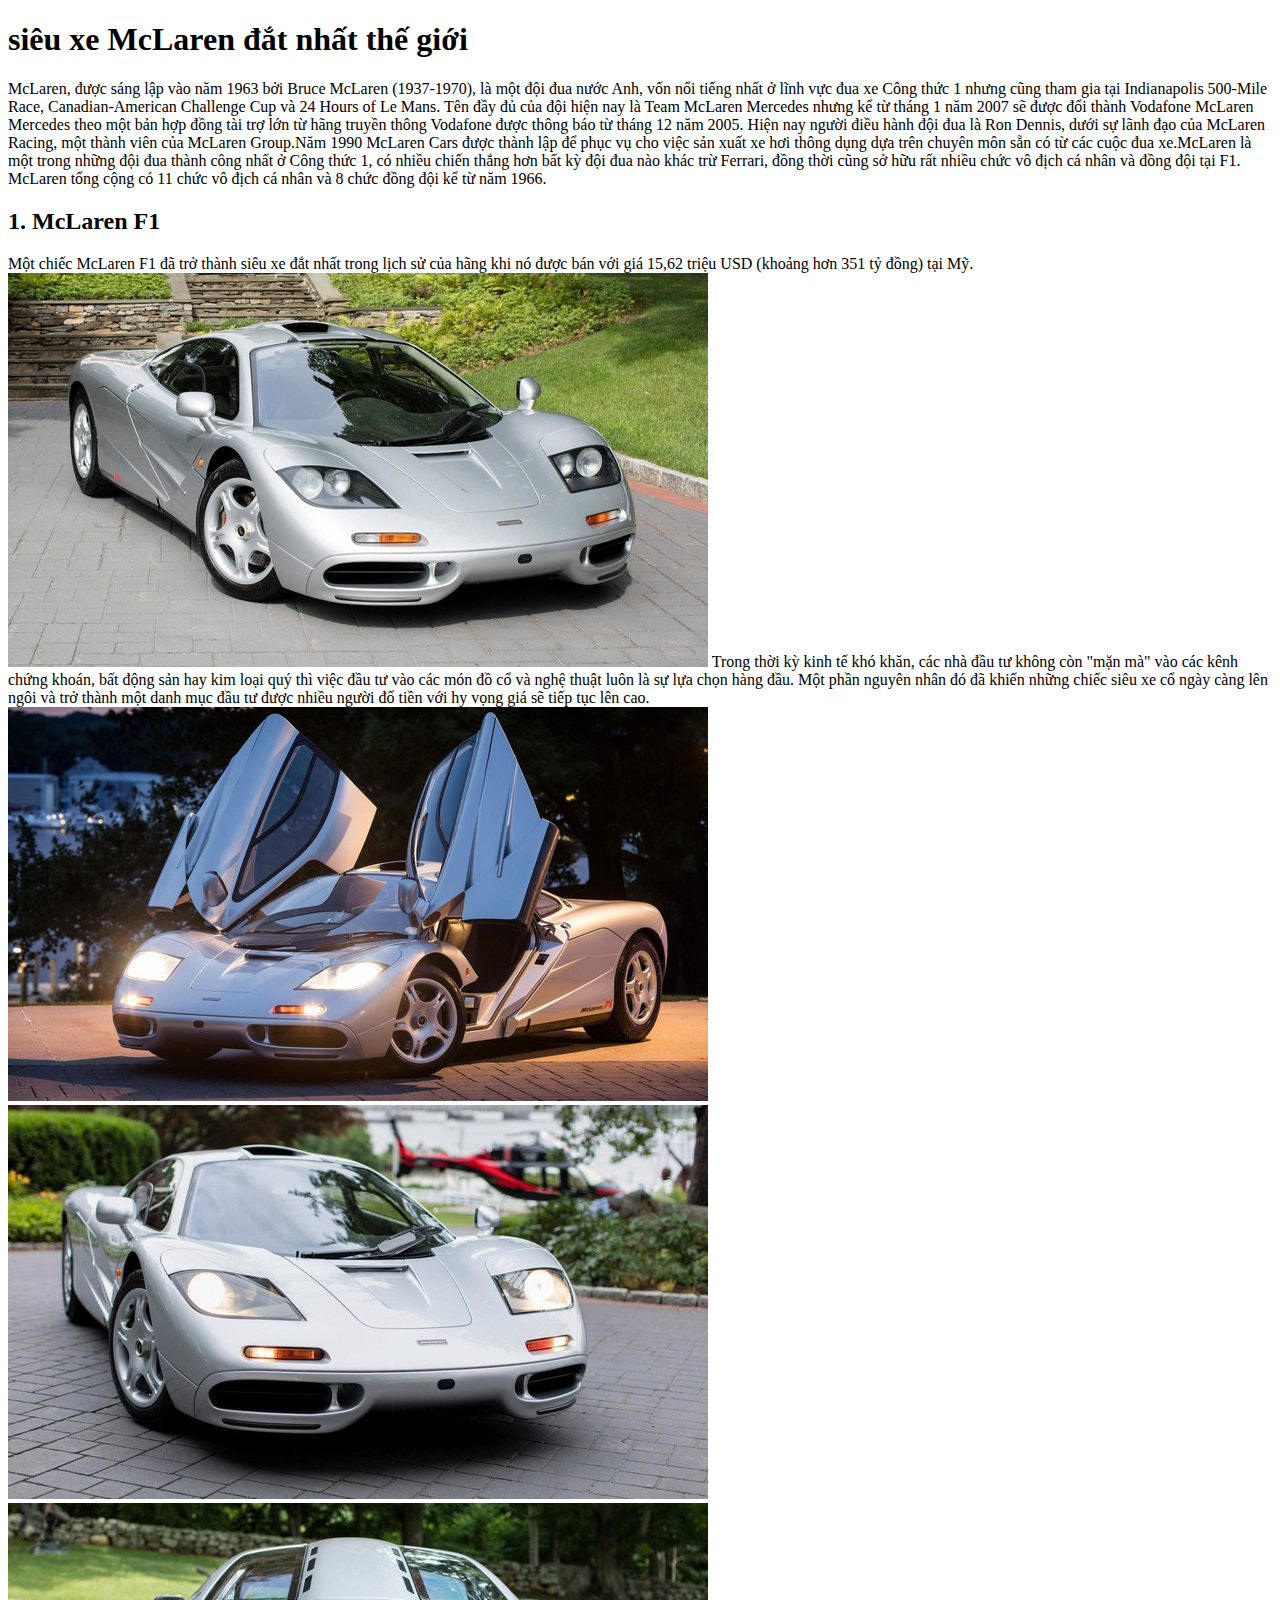
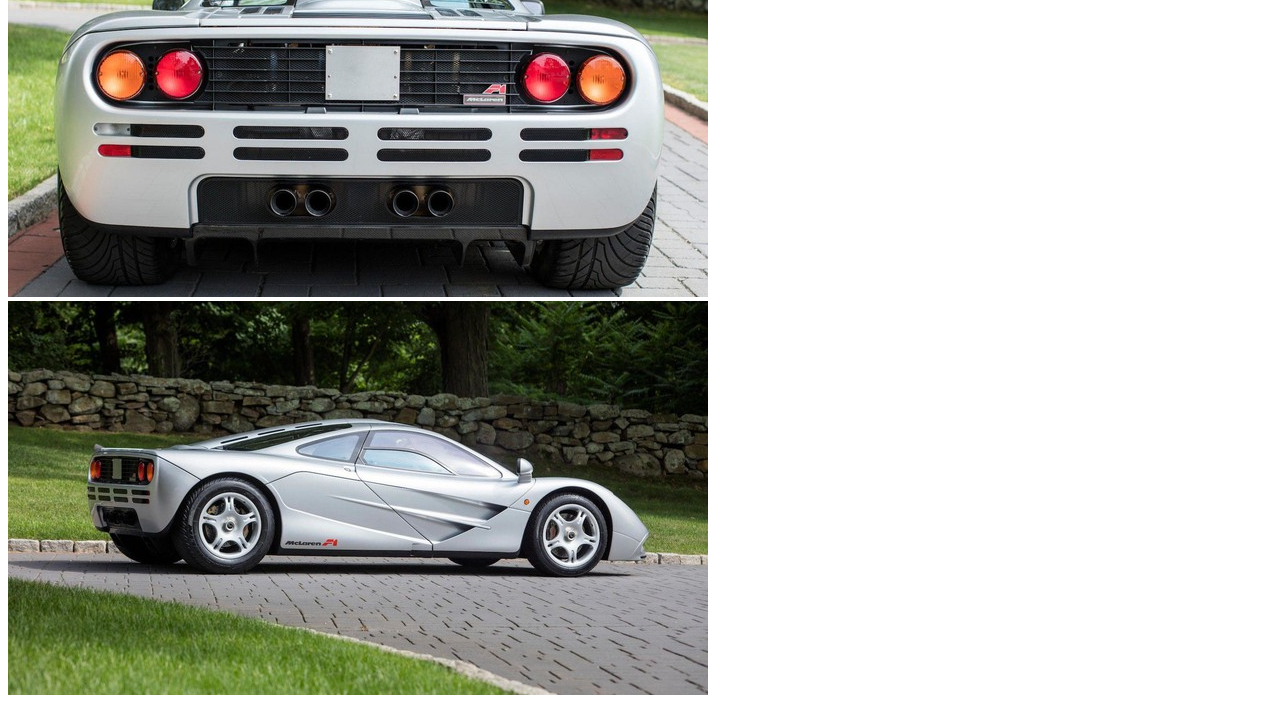
<file: web/mcco.html>
<!DOCTYPE html>
<html>
<head>
	<meta charset="utf-8">
	<meta http-equiv="X-UA-Compatible" content="IE=edge">
	<title></title>
	<link rel="stylesheet" href="">
</head>
<body>
	<h1> siêu xe McLaren đắt nhất thế giới</h1>
	<div>
		McLaren, được sáng lập vào năm 1963 bởi Bruce McLaren (1937-1970), là một đội đua nước Anh, vốn nổi tiếng nhất ở lĩnh vực đua xe Công thức 1 nhưng cũng tham gia tại Indianapolis 500-Mile Race, Canadian-American Challenge Cup và 24 Hours of Le Mans. Tên đầy đủ của đội hiện nay là Team McLaren Mercedes nhưng kể từ tháng 1 năm 2007 sẽ được đổi thành Vodafone McLaren Mercedes theo một bản hợp đồng tài trợ lớn từ hãng truyền thông Vodafone được thông báo từ tháng 12 năm 2005. Hiện nay người điều hành đội đua là Ron Dennis, dưới sự lãnh đạo của McLaren Racing, một thành viên của McLaren Group.Năm 1990 McLaren Cars được thành lập để phục vụ cho việc sản xuất xe hơi thông dụng dựa trên chuyên môn sẵn có từ các cuộc đua xe.McLaren là một trong những đội đua thành công nhất ở Công thức 1, có nhiều chiến thắng hơn bất kỳ đội đua nào khác trừ Ferrari, đồng thời cũng sở hữu rất nhiều chức vô địch cá nhân và đồng đội tại F1. McLaren tổng cộng có 11 chức vô địch cá nhân và 8 chức đồng đội kể từ năm 1966.
    </div>
    <h2>1. McLaren F1</h2>
	<div>
			 Một chiếc McLaren F1 đã trở thành siêu xe đắt nhất trong lịch sử của hãng khi nó được bán với giá 15,62 triệu USD (khoảng hơn 351 tỷ đồng) tại Mỹ.
		<img src="mcc1.jpg">
		Trong thời kỳ kinh tế khó khăn, các nhà đầu tư không còn "mặn mà" vào các kênh chứng khoán, bất động sản hay kim loại quý thì việc đầu tư vào các món đồ cổ và nghệ thuật luôn là sự lựa chọn hàng đầu. Một phần nguyên nhân đó đã khiến những chiếc siêu xe cổ ngày càng lên ngôi và trở thành một danh mục đầu tư được nhiều người đổ tiền với hy vọng giá sẽ tiếp tục lên cao.
		<img src="mcc2.jpg">
		<img src="mcc3.jpg">
		<img src="mcc4.jpg">
		<img src="mcc5.jpg">

	</div>

</body>
</html>
</file>
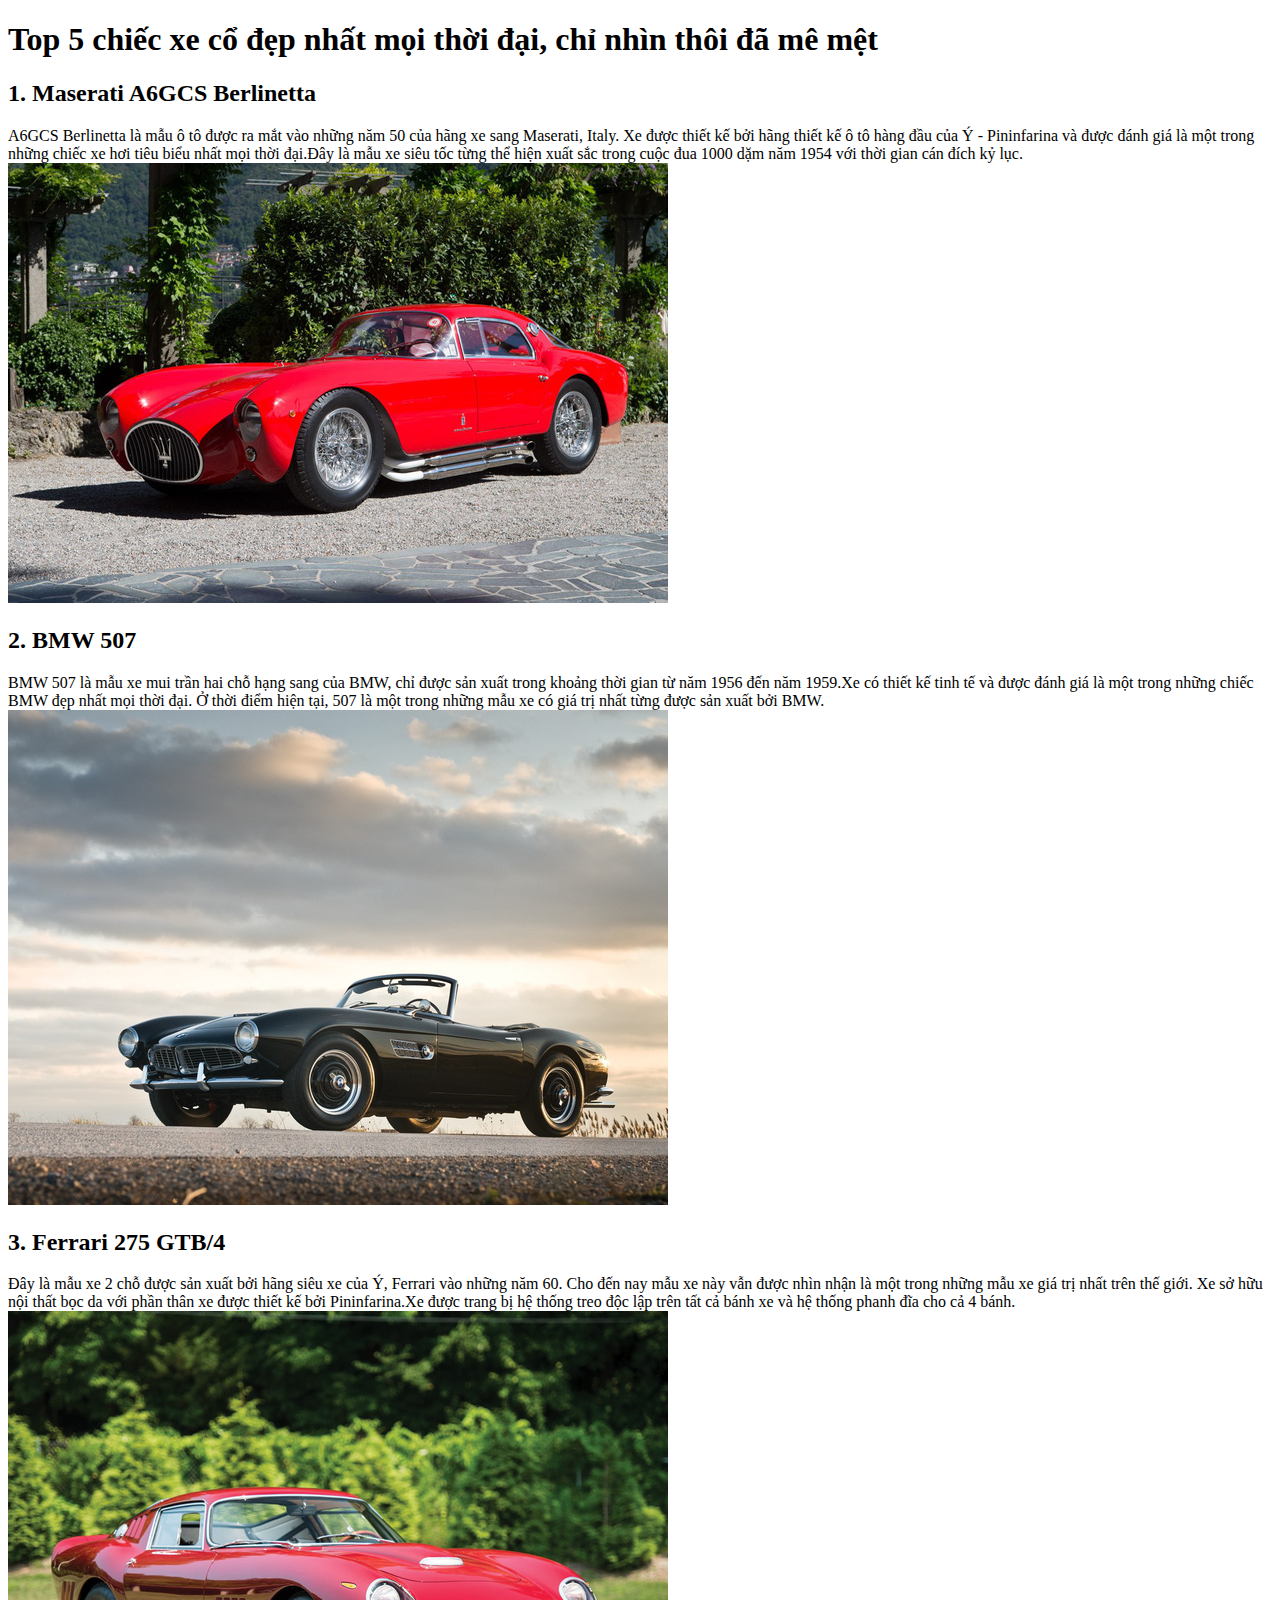
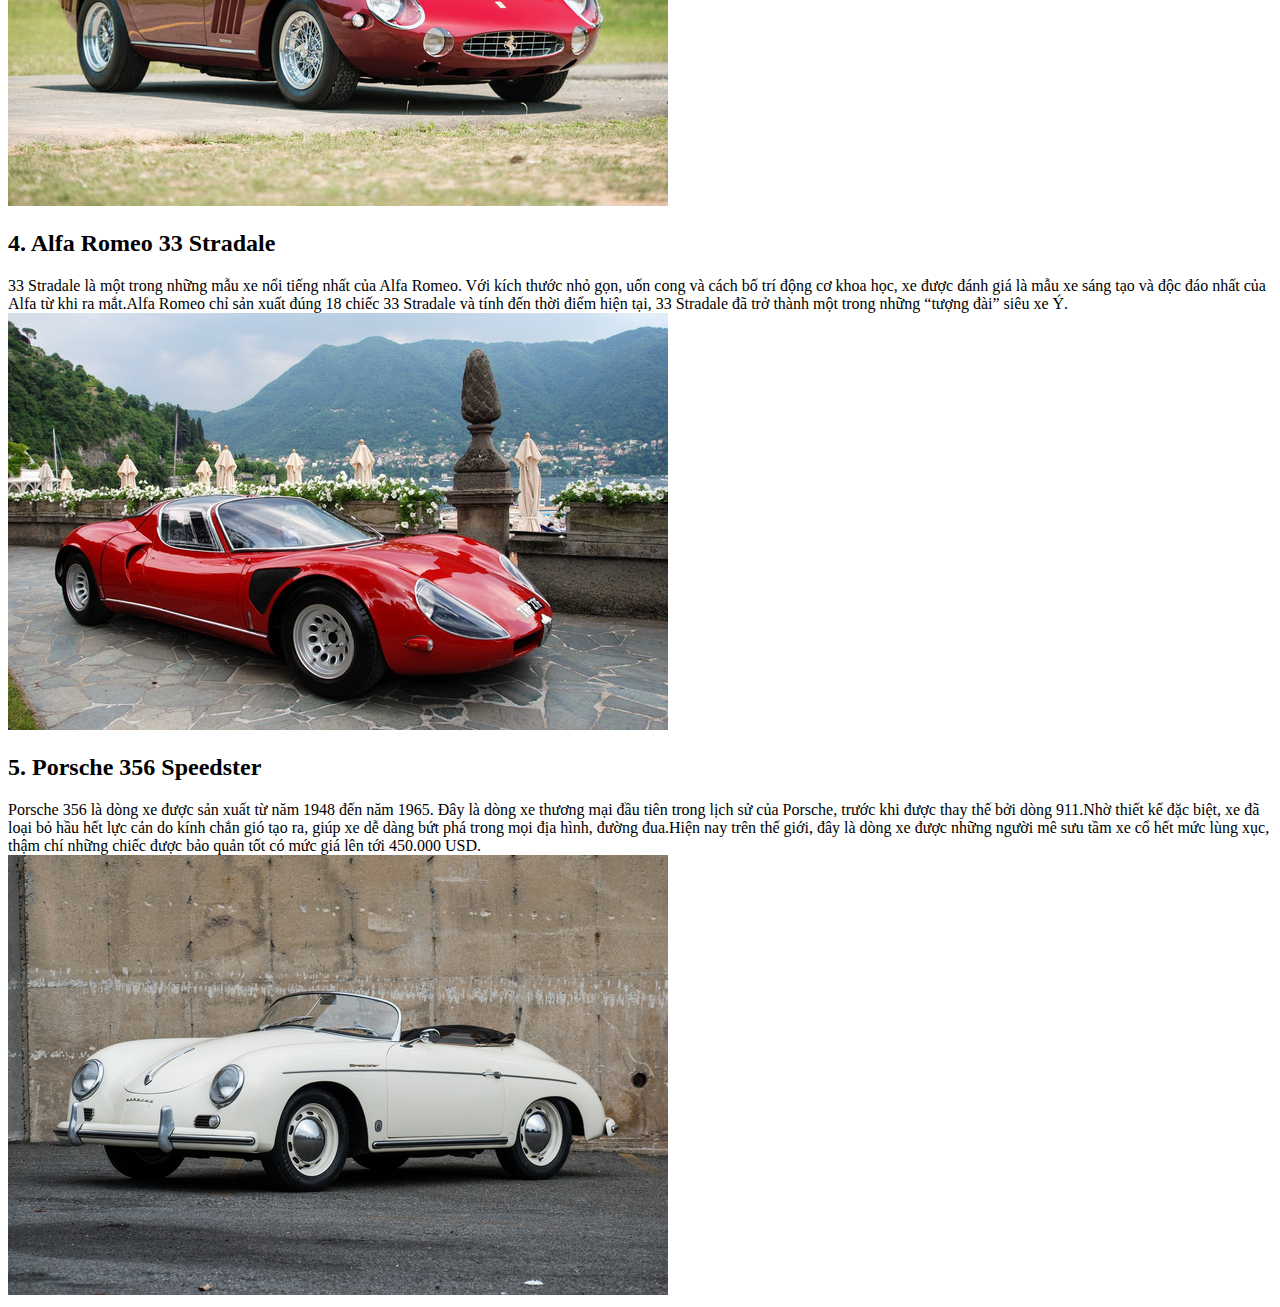
<file: web/xebanchay.html>
<!DOCTYPE html>
<html>
<head>
	<meta charset="utf-8">
	<meta http-equiv="X-UA-Compatible" content="IE=edge">
	<title></title>
	<link rel="stylesheet" href="">
</head>
<body>
	<h1>Top 5 chiếc xe cổ đẹp nhất mọi thời đại, chỉ nhìn thôi đã mê mệt</h1>
	<div>
	<h2>1. Maserati A6GCS Berlinetta</h2>
		<div>
			A6GCS Berlinetta là mẫu ô tô được ra mắt vào những năm 50 của hãng xe sang Maserati, Italy. Xe được thiết kế bởi hãng thiết kế ô tô hàng đầu của Ý - Pininfarina và được đánh giá là một trong những chiếc xe hơi tiêu biểu nhất mọi thời đại.Đây là mẫu xe siêu tốc từng thể hiện xuất sắc trong cuộc đua 1000 dặm năm 1954 với thời gian cán đích kỷ lục.
		</div>
		<img src="22.jpg">
		</div>
	<h2>2. BMW 507</h2>
	<div>
		BMW 507 là mẫu xe mui trần hai chỗ hạng sang của BMW, chỉ được sản xuất trong khoảng thời gian từ năm 1956 đến năm 1959.Xe có thiết kế tinh tế và được đánh giá là một trong những chiếc BMW đẹp nhất mọi thời đại. Ở thời điểm hiện tại, 507 là một trong những mẫu xe có giá trị nhất từng được sản xuất bởi BMW.
	</div>
	<img src="23.jpg">

	<h2>3. Ferrari 275 GTB/4</h2>
	<div>
		Đây là mẫu xe 2 chỗ được sản xuất bởi hãng siêu xe của Ý, Ferrari vào những năm 60. Cho đến nay mẫu xe này vẫn được nhìn nhận là một trong những mẫu xe giá trị nhất trên thế giới. Xe sở hữu nội thất bọc da với phần thân xe được thiết kế bởi Pininfarina.Xe được trang bị hệ thống treo độc lập trên tất cả bánh xe và hệ thống phanh đĩa cho cả 4 bánh.
	</div>
	<img src="24.jpg">
	<h2>4. Alfa Romeo 33 Stradale</h2>
	<div>
		33 Stradale là một trong những mẫu xe nổi tiếng nhất của Alfa Romeo. Với kích thước nhỏ gọn, uốn cong và cách bố trí động cơ khoa học, xe được đánh giá là mẫu xe sáng tạo và độc đáo nhất của Alfa từ khi ra mắt.Alfa Romeo chỉ sản xuất đúng 18 chiếc 33 Stradale và tính đến thời điểm hiện tại, 33 Stradale đã trở thành một trong những “tượng đài” siêu xe Ý.
	</div>
	<img src="25.jpg">
	<h2>5. Porsche 356 Speedster</h2>
	<div>
		Porsche 356 là dòng xe được sản xuất từ năm 1948 đến năm 1965. Đây là dòng xe thương mại đầu tiên trong lịch sử của Porsche, trước khi được thay thế bởi dòng 911.Nhờ thiết kế đặc biệt, xe đã loại bỏ hầu hết lực cản do kính chắn gió tạo ra, giúp xe dễ dàng bứt phá trong mọi địa hình, đường đua.Hiện nay trên thế giới, đây là dòng xe được những người mê sưu tầm xe cổ hết mức lùng xục, thậm chí những chiếc được bảo quản tốt có mức giá lên tới 450.000 USD.
	</div>
	<img src="26.jpg">
	


	
</body>
</html>
</file>
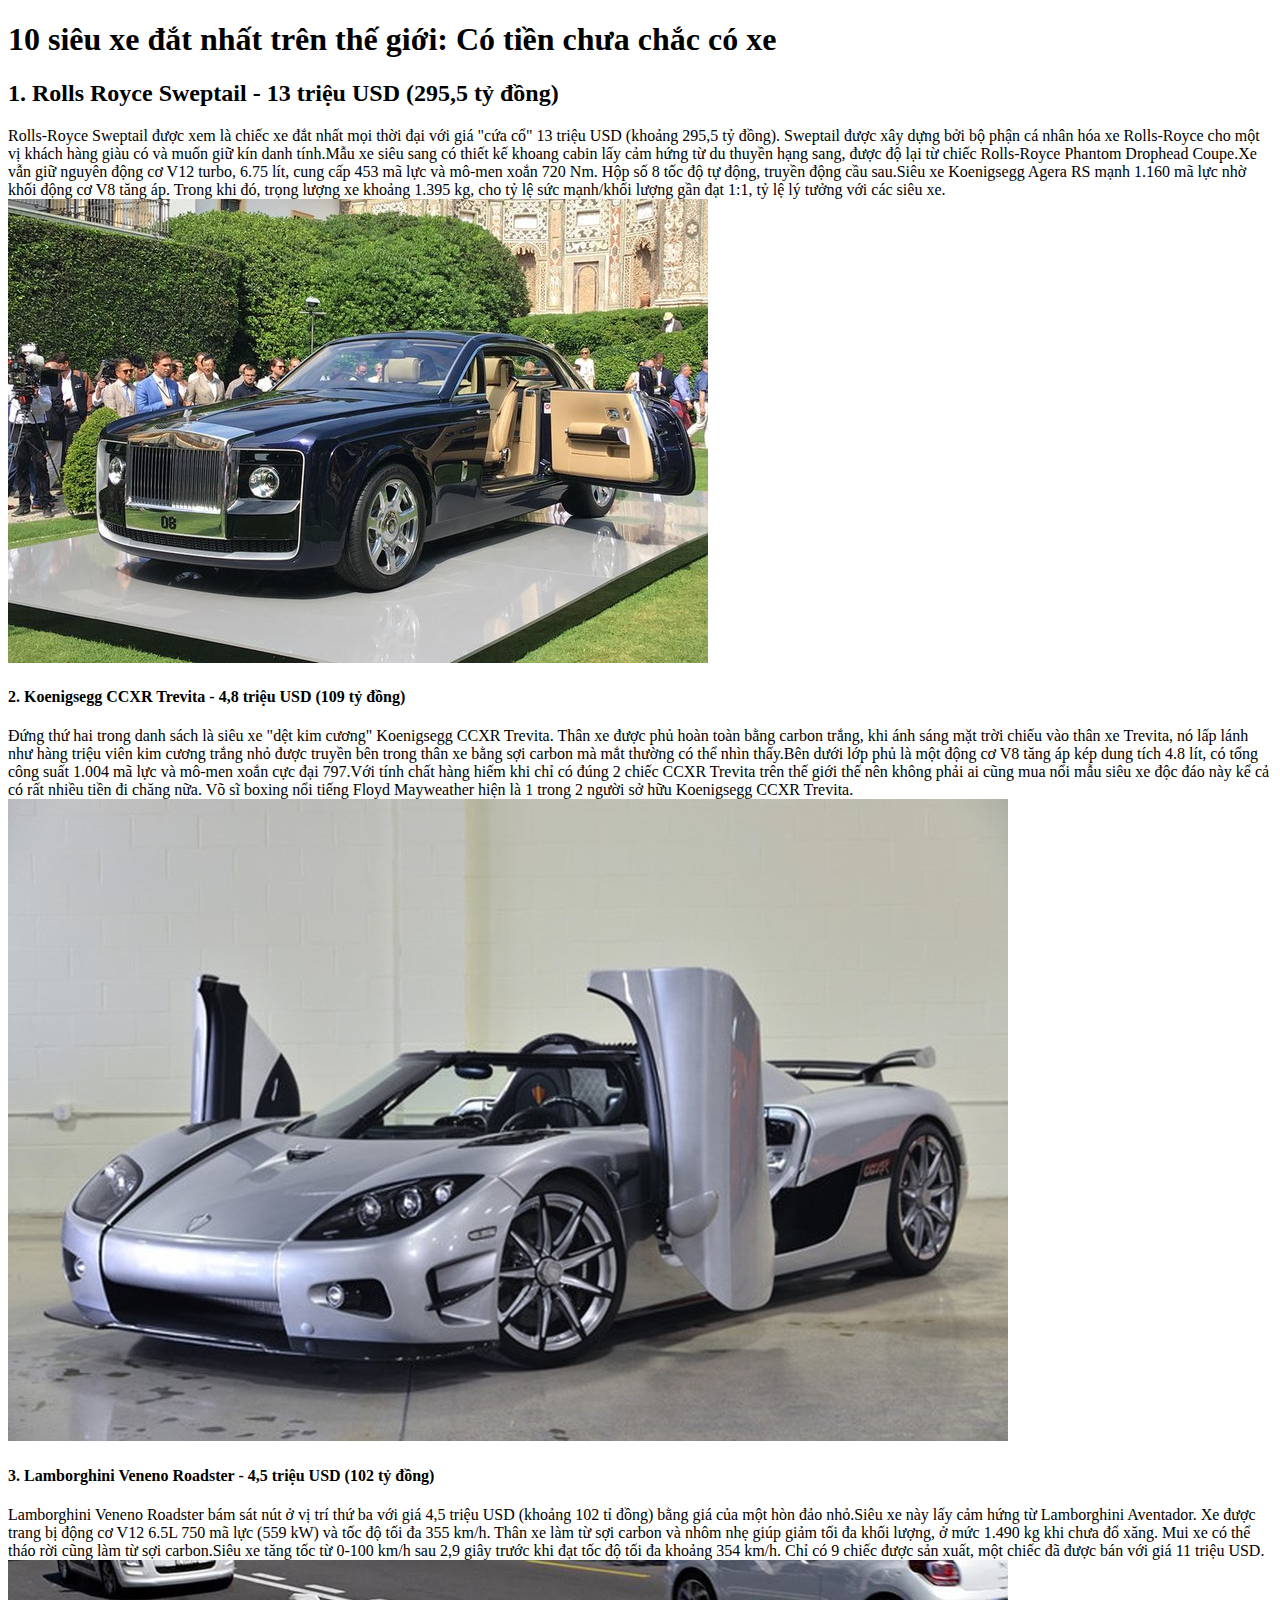
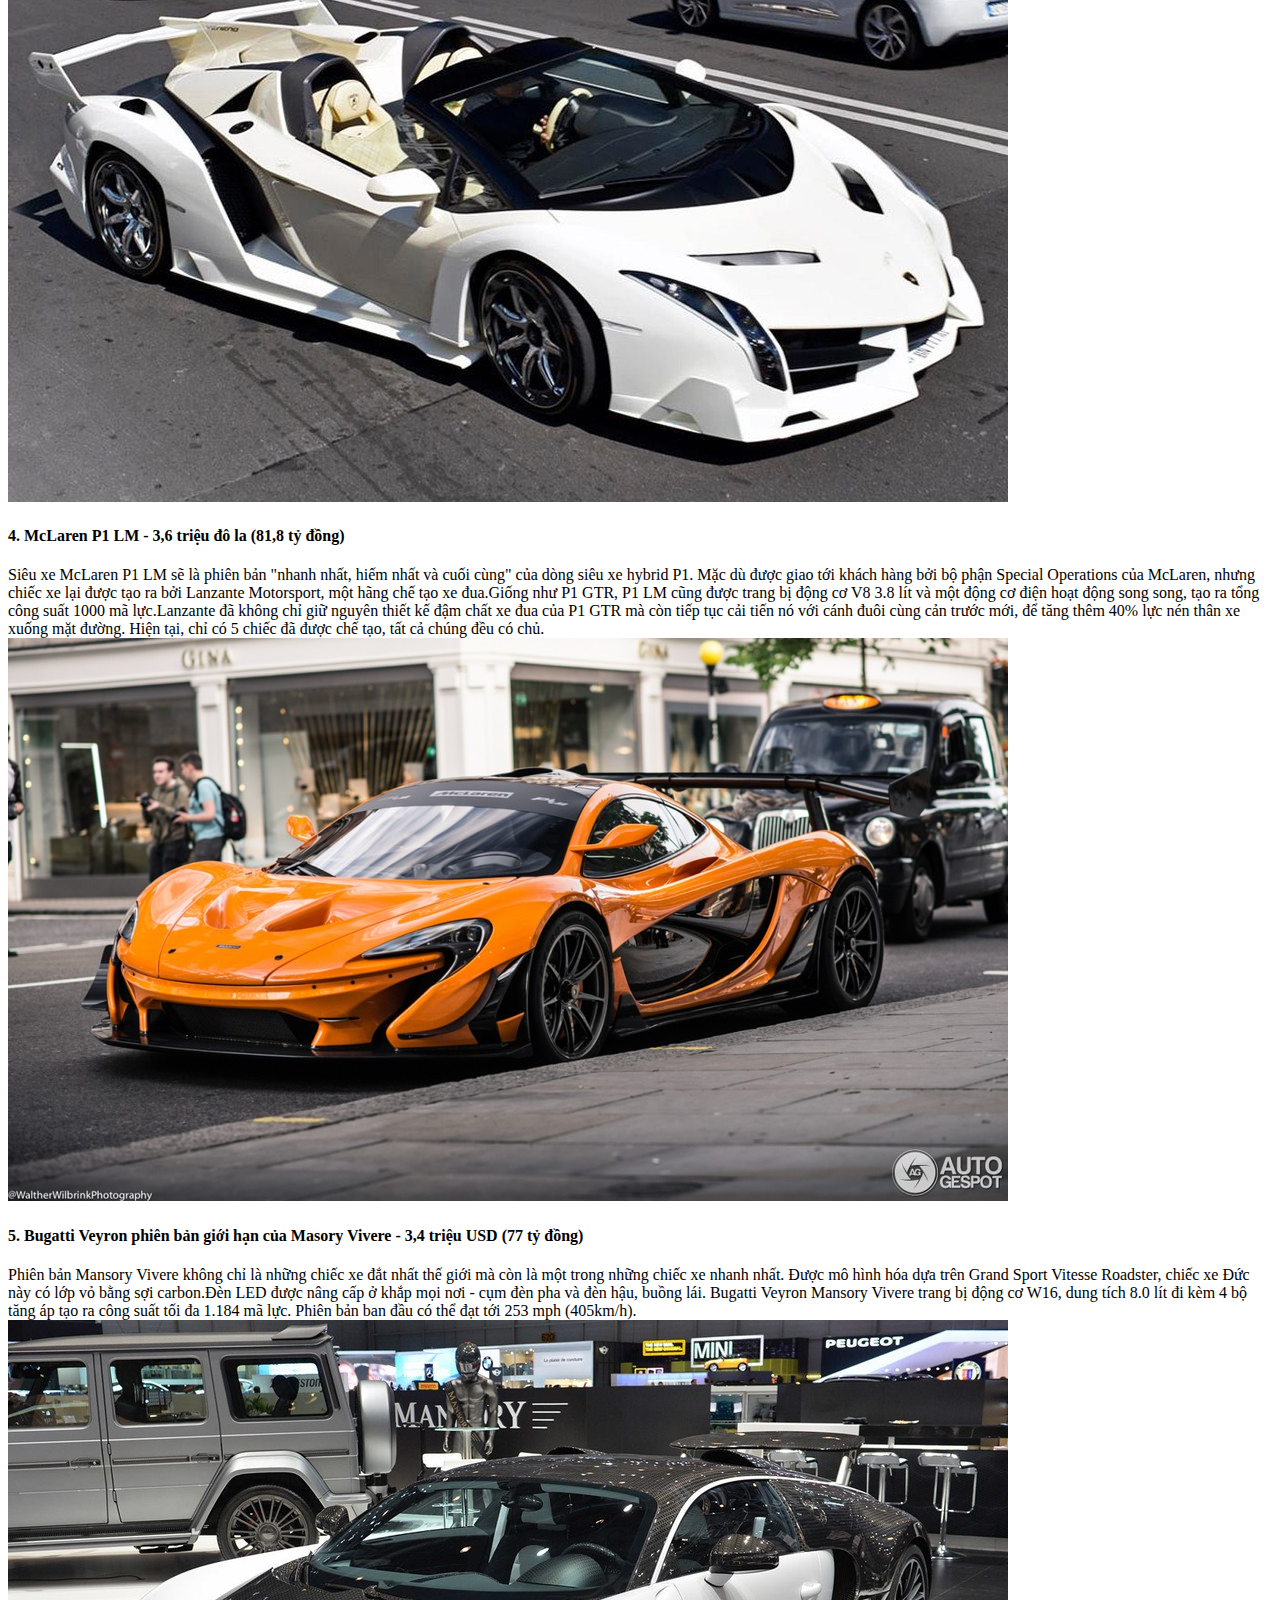
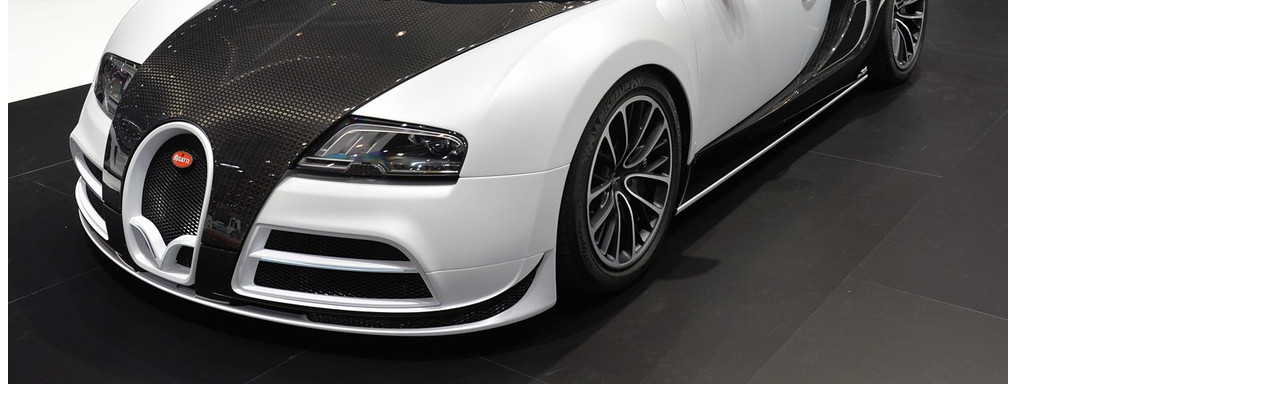
<file: web/xedat.html>
<!DOCTYPE html>
<html>
<head>
	<meta charset="utf-8">
	<meta http-equiv="X-UA-Compatible" content="IE=edge">
	<title>
		
	</title>
	<link rel="stylesheet" href="">
</head>
<body>
	<h1>10 siêu xe đắt nhất trên thế giới: Có tiền chưa chắc có xe</h1>
	<div>
	<h2>1. Rolls Royce Sweptail - 13 triệu USD (295,5 tỷ đồng)</h2>
		<div>
			Rolls-Royce Sweptail được xem là chiếc xe đắt nhất mọi thời đại với giá "cứa cổ" 13 triệu USD (khoảng 295,5 tỷ đồng). Sweptail được xây dựng bởi bộ phận cá nhân hóa xe Rolls-Royce cho một vị khách hàng giàu có và muốn giữ kín danh tính.Mẫu xe siêu sang có thiết kế khoang cabin lấy cảm hứng từ du thuyền hạng sang, được độ lại từ chiếc Rolls-Royce Phantom Drophead Coupe.Xe vẫn giữ nguyên động cơ V12 turbo, 6.75 lít, cung cấp 453 mã lực và mô-men xoắn 720 Nm. Hộp số 8 tốc độ tự động, truyền động cầu sau.Siêu xe Koenigsegg Agera RS mạnh 1.160 mã lực nhờ khối động cơ V8 tăng áp. Trong khi đó, trọng lượng xe khoảng 1.395 kg, cho tỷ lệ sức mạnh/khối lượng gần đạt 1:1, tỷ lệ lý tưởng với các siêu xe.
		</div>
		<img src="1.jpg">
	</div>
	<div>
	<h4>2. Koenigsegg CCXR Trevita - 4,8 triệu USD (109 tỷ đồng)</h4>
		<div>
			Đứng thứ hai trong danh sách là siêu xe "dệt kim cương" Koenigsegg CCXR Trevita. Thân xe được phủ hoàn toàn bằng carbon trắng, khi ánh sáng mặt trời chiếu vào thân xe Trevita, nó lấp lánh như hàng triệu viên kim cương trắng nhỏ được truyền bên trong thân xe bằng sợi carbon mà mắt thường có thể nhìn thấy.Bên dưới lớp phủ là một động cơ V8 tăng áp kép dung tích 4.8 lít, có tổng công suất 1.004 mã lực và mô-men xoắn cực đại 797.Với tính chất hàng hiếm khi chỉ có đúng 2 chiếc CCXR Trevita trên thế giới thế nên không phải ai cũng mua nổi mẫu siêu xe độc đáo này kể cả có rất nhiều tiền đi chăng nữa. Võ sĩ boxing nổi tiếng Floyd Mayweather hiện là 1 trong 2 người sở hữu Koenigsegg CCXR Trevita.
		</div>
		<img src="2.jpg">
	</div>
	<h4>3. Lamborghini Veneno Roadster - 4,5 triệu USD (102 tỷ đồng)</h4>
		<div>
			Lamborghini Veneno Roadster bám sát nút ở vị trí thứ ba với giá 4,5 triệu USD (khoảng 102 tỉ đồng) bằng giá của một hòn đảo nhỏ.Siêu xe này lấy cảm hứng từ Lamborghini Aventador. Xe được trang bị động cơ V12 6.5L 750 mã lực (559 kW) và tốc độ tối đa 355 km/h. Thân xe làm từ sợi carbon và nhôm nhẹ giúp giảm tối đa khối lượng, ở mức 1.490 kg khi chưa đổ xăng. Mui xe có thể tháo rời cũng làm từ sợi carbon.Siêu xe tăng tốc từ 0-100 km/h sau 2,9 giây trước khi đạt tốc độ tối đa khoảng 354 km/h. Chỉ có 9 chiếc được sản xuất, một chiếc đã được bán với giá 11 triệu USD.
		</div>
		<img src="3.jpg">

	</div>
	<h4>4. McLaren P1 LM - 3,6 triệu đô la (81,8 tỷ đồng)</h4>
		<div>
			Siêu xe McLaren P1 LM sẽ là phiên bản "nhanh nhất, hiếm nhất và cuối cùng" của dòng siêu xe hybrid P1. Mặc dù được giao tới khách hàng bởi bộ phận Special Operations của McLaren, nhưng chiếc xe lại được tạo ra bởi Lanzante Motorsport, một hãng chế tạo xe đua.Giống như P1 GTR, P1 LM cũng được trang bị động cơ V8 3.8 lít và một động cơ điện hoạt động song song, tạo ra tổng công suất 1000 mã lực.Lanzante đã không chỉ giữ nguyên thiết kế đậm chất xe đua của P1 GTR mà còn tiếp tục cải tiến nó với cánh đuôi cùng cản trước mới, để tăng thêm 40% lực nén thân xe xuống mặt đường. Hiện tại, chỉ có 5 chiếc đã được chế tạo, tất cả chúng đều có chủ.
		</div>
		<img src="5.jpg">
		
	</div>
	<h4>5. Bugatti Veyron phiên bản giới hạn của Masory Vivere - 3,4 triệu USD (77 tỷ đồng)</h4>
		<div>
			Phiên bản Mansory Vivere không chỉ là những chiếc xe đắt nhất thế giới mà còn là một trong những chiếc xe nhanh nhất. Được mô hình hóa dựa trên Grand Sport Vitesse Roadster, chiếc xe Đức này có lớp vỏ bằng sợi carbon.Đèn LED được nâng cấp ở khắp mọi nơi - cụm đèn pha và đèn hậu, buồng lái. Bugatti Veyron Mansory Vivere trang bị động cơ W16, dung tích 8.0 lít đi kèm 4 bộ tăng áp tạo ra công suất tối đa 1.184 mã lực. Phiên bản ban đầu có thể đạt tới 253 mph (405km/h).
		</div>
		<img src="6.jpg">
		
	</div>
</body>
</html>
</file>
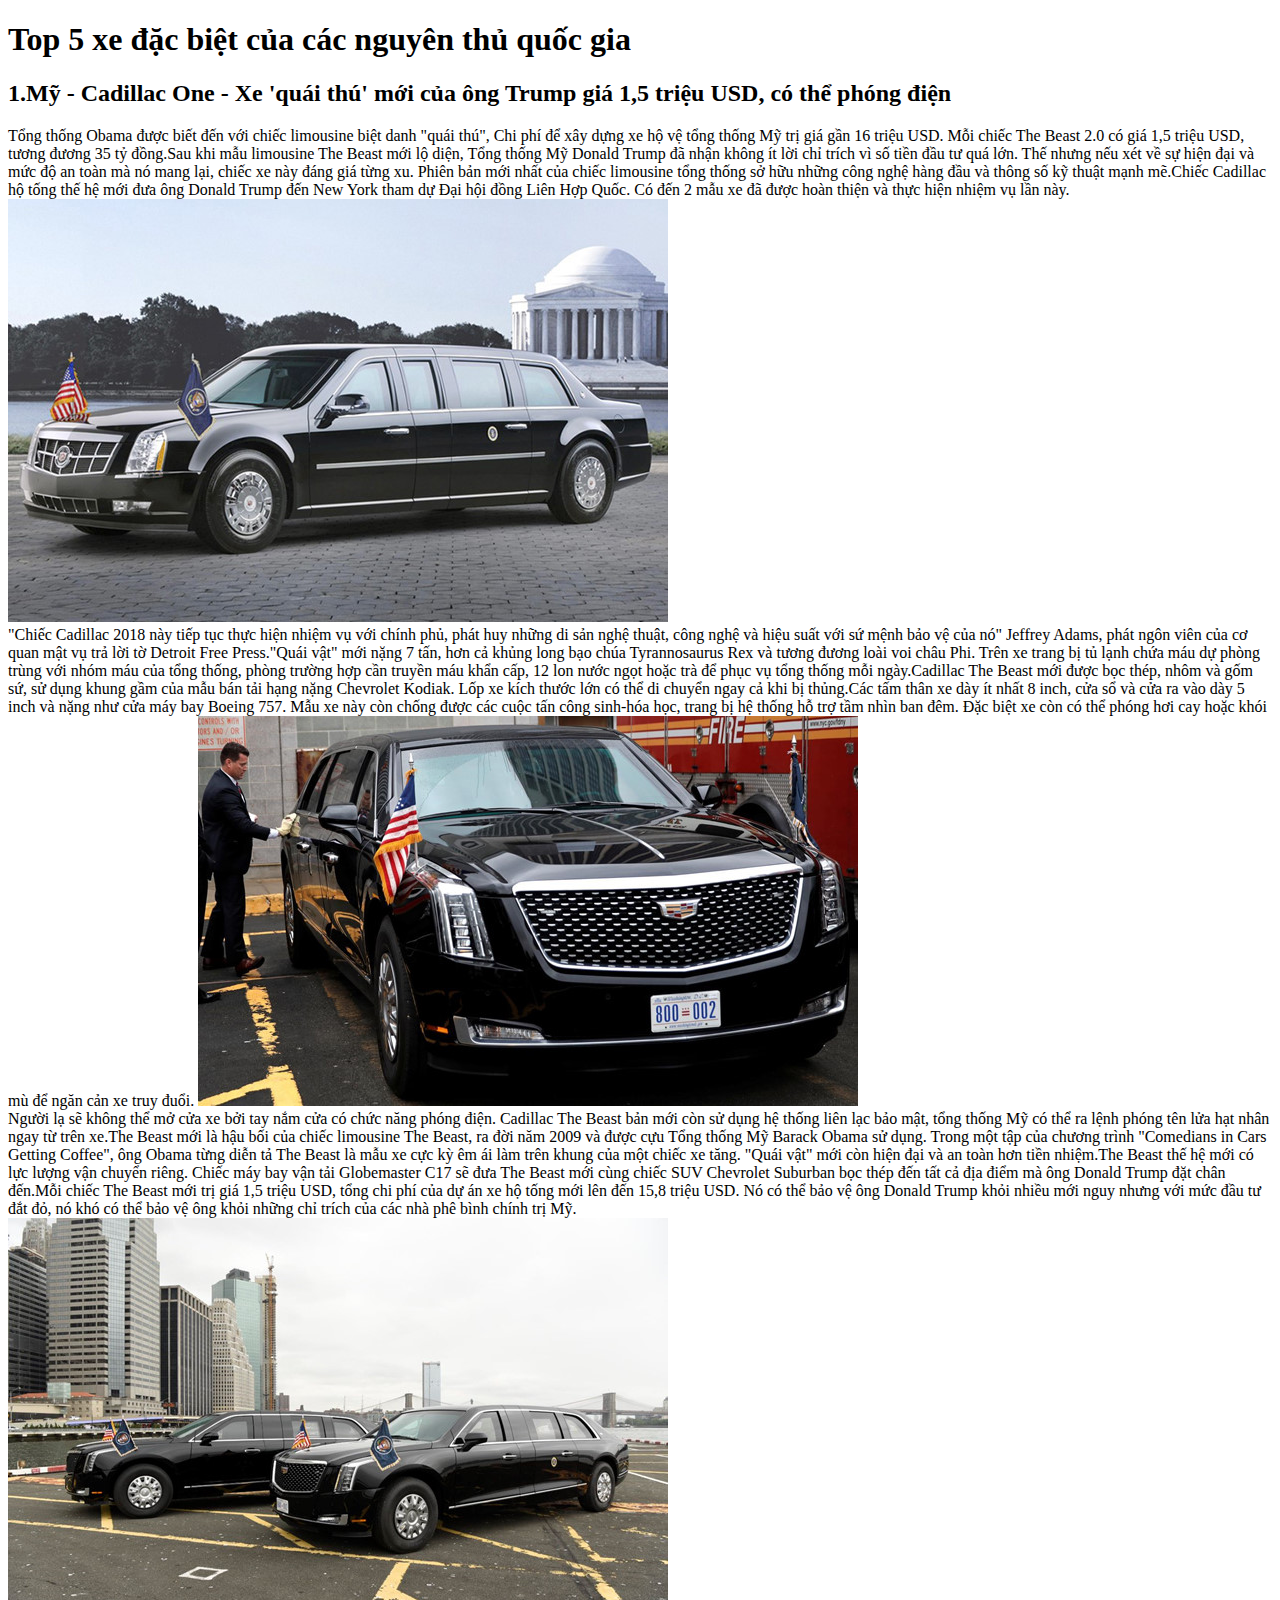
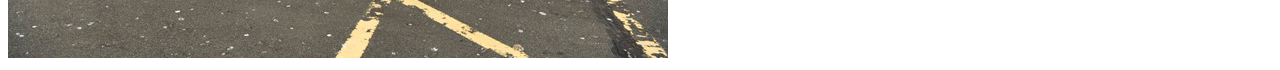
<file: web/xenguyenthu.html>
<!DOCTYPE html>
<html>
<head>
	<meta charset="utf-8">
	<meta http-equiv="X-UA-Compatible" content="IE=edge">
	<title></title>
	<link rel="stylesheet" href="">
</head>
<body>
	<h1>Top 5 xe đặc biệt của các nguyên thủ quốc gia</h1>
	<div>
	<h2>1.Mỹ - Cadillac One - Xe 'quái thú' mới của ông Trump giá 1,5 triệu USD, có thể phóng điện</h2>
		<div>
			Tổng thống Obama được biết đến với chiếc limousine biệt danh "quái thú", Chi phí để xây dựng xe hộ vệ tổng thống Mỹ trị giá gần 16 triệu USD. Mỗi chiếc The Beast 2.0 có giá 1,5 triệu USD, tương đương 35 tỷ đồng.Sau khi mẫu limousine The Beast mới lộ diện, Tổng thống Mỹ Donald Trump đã nhận không ít lời chỉ trích vì số tiền đầu tư quá lớn. Thế nhưng nếu xét về sự hiện đại và mức độ an toàn mà nó mang lại, chiếc xe này đáng giá từng xu. Phiên bản mới nhất của chiếc limousine tổng thống sở hữu những công nghệ hàng đầu và thông số kỹ thuật mạnh mẽ.Chiếc Cadillac hộ tống thế hệ mới đưa ông Donald Trump đến New York tham dự Đại hội đồng Liên Hợp Quốc. Có đến 2 mẫu xe đã được hoàn thiện và thực hiện nhiệm vụ lần này.
		</div>
		<img src="11.jpg">
		<div>
			"Chiếc Cadillac 2018 này tiếp tục thực hiện nhiệm vụ với chính phủ, phát huy những di sản nghệ thuật, công nghệ và hiệu suất với sứ mệnh bảo vệ của nó" Jeffrey Adams, phát ngôn viên của cơ quan mật vụ trả lời tờ Detroit Free Press."Quái vật" mới nặng 7 tấn, hơn cả khủng long bạo chúa Tyrannosaurus Rex và tương đương loài voi châu Phi. Trên xe trang bị  tủ lạnh chứa máu dự phòng trùng với nhóm máu của tổng thống, phòng trường hợp cần truyền máu khẩn cấp, 12 lon nước ngọt hoặc trà để phục vụ tổng thống mỗi ngày.Cadillac The Beast mới được bọc thép, nhôm và gốm sứ, sử dụng khung gầm của mẫu bán tải hạng nặng Chevrolet Kodiak. Lốp xe kích thước lớn có thể di chuyển ngay cả khi bị thủng.Các tấm thân xe dày ít nhất 8 inch, cửa sổ và cửa ra vào dày 5 inch và nặng như cửa máy bay Boeing 757. Mẫu xe này còn chống được các cuộc tấn công sinh-hóa học, trang bị hệ thống hỗ trợ tầm nhìn ban đêm. Đặc biệt xe còn có thể phóng hơi cay hoặc khói mù để ngăn cản xe truy đuổi.
		<img src="12.jpg">
	</div>
	<div>
		Người lạ sẽ không thể mở cửa xe bởi tay nắm cửa có chức năng phóng điện. Cadillac The Beast bản mới còn sử dụng hệ thống liên lạc bảo mật, tổng thống Mỹ có thể ra lệnh phóng tên lửa hạt nhân ngay từ trên xe.The Beast mới là hậu bối của chiếc limousine The Beast, ra đời năm 2009 và được cựu Tổng thống Mỹ Barack Obama sử dụng. Trong một tập của chương trình "Comedians in Cars Getting Coffee", ông Obama từng diễn tả The Beast là mẫu xe cực kỳ êm ái làm trên khung của một chiếc xe tăng. "Quái vật" mới còn hiện đại và an toàn hơn tiền nhiệm.The Beast thế hệ mới có lực lượng vận chuyển riêng. Chiếc máy bay vận tải Globemaster C17 sẽ đưa The Beast mới cùng chiếc SUV Chevrolet Suburban bọc thép đến tất cả địa điểm mà ông Donald Trump đặt chân đến.Mỗi chiếc The Beast mới trị giá 1,5 triệu USD, tổng chi phí của dự án xe hộ tống mới lên đến 15,8 triệu USD. Nó có thể bảo vệ ông Donald Trump khỏi nhiều mới nguy nhưng với mức đầu tư đắt đỏ, nó khó có thể bảo vệ ông khỏi những chỉ trích của các nhà phê bình chính trị Mỹ.
	</div>
	<img src="13.jpg">
</body>
</html>
</file>
<file: web/css/modern-business.css>
body {
  padding-top: 54px;
}
@media (min-width: 992px) {
  body {
    padding-top: 56px;
  }
}
.carousel-item {
  height: 65vh;
  min-height: 300px;
  background: no-repeat center center scroll;
  -webkit-background-size: cover;
  -moz-background-size: cover;
  -o-background-size: cover;
  background-size: cover;
}
.portfolio-item {
  margin-bottom: 30px;
}
</file>
